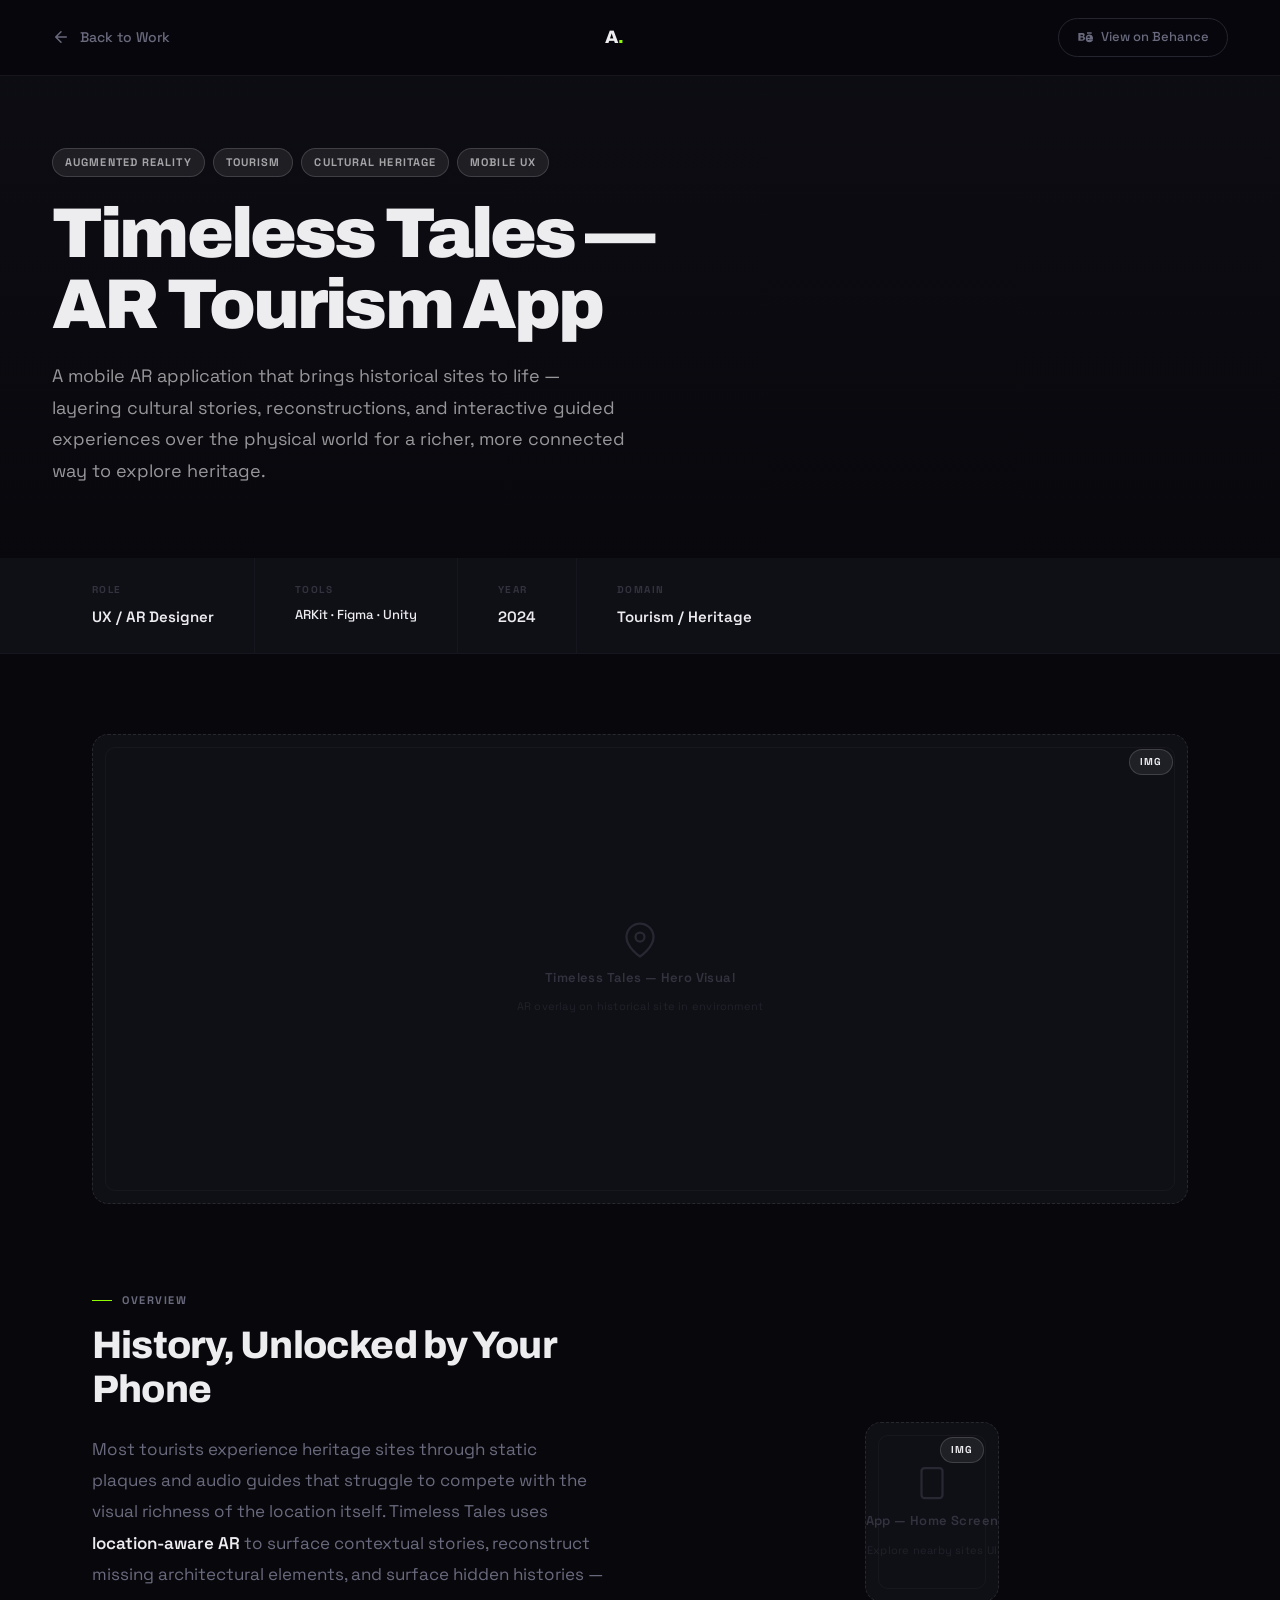
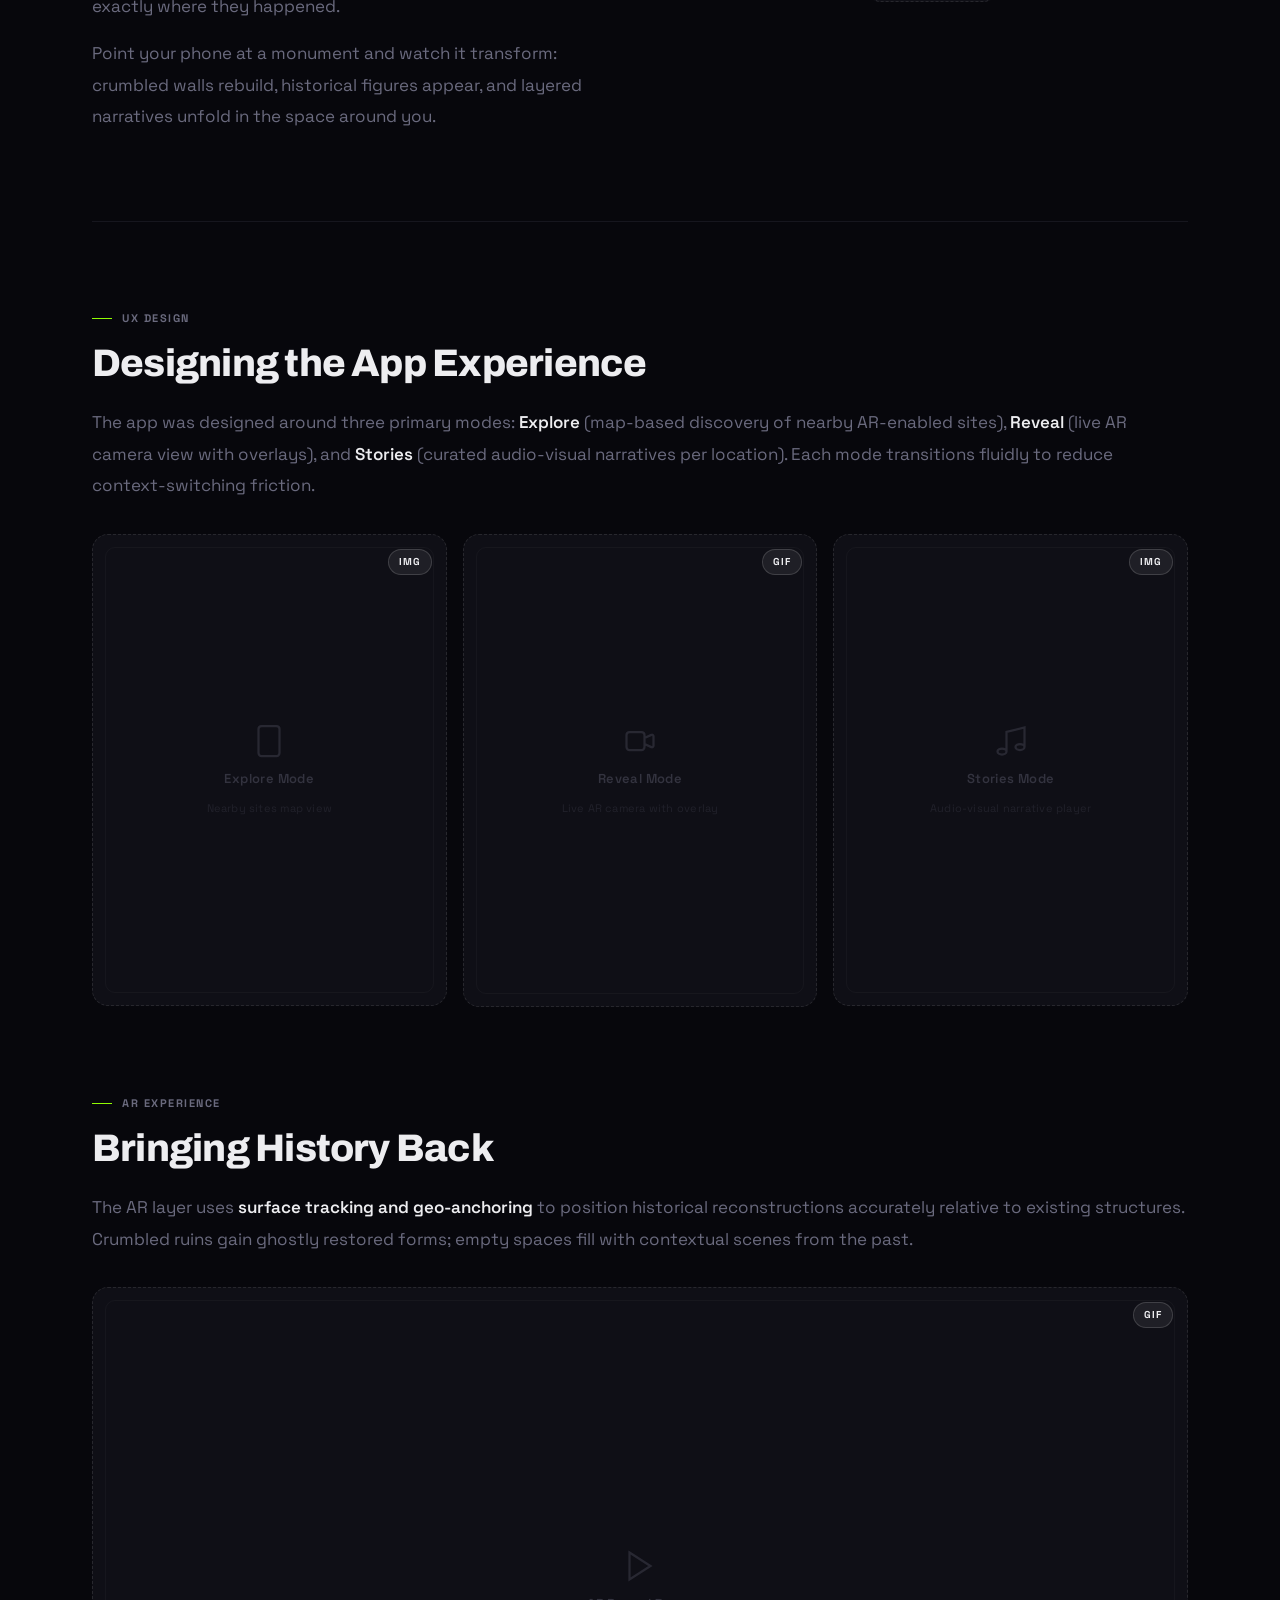
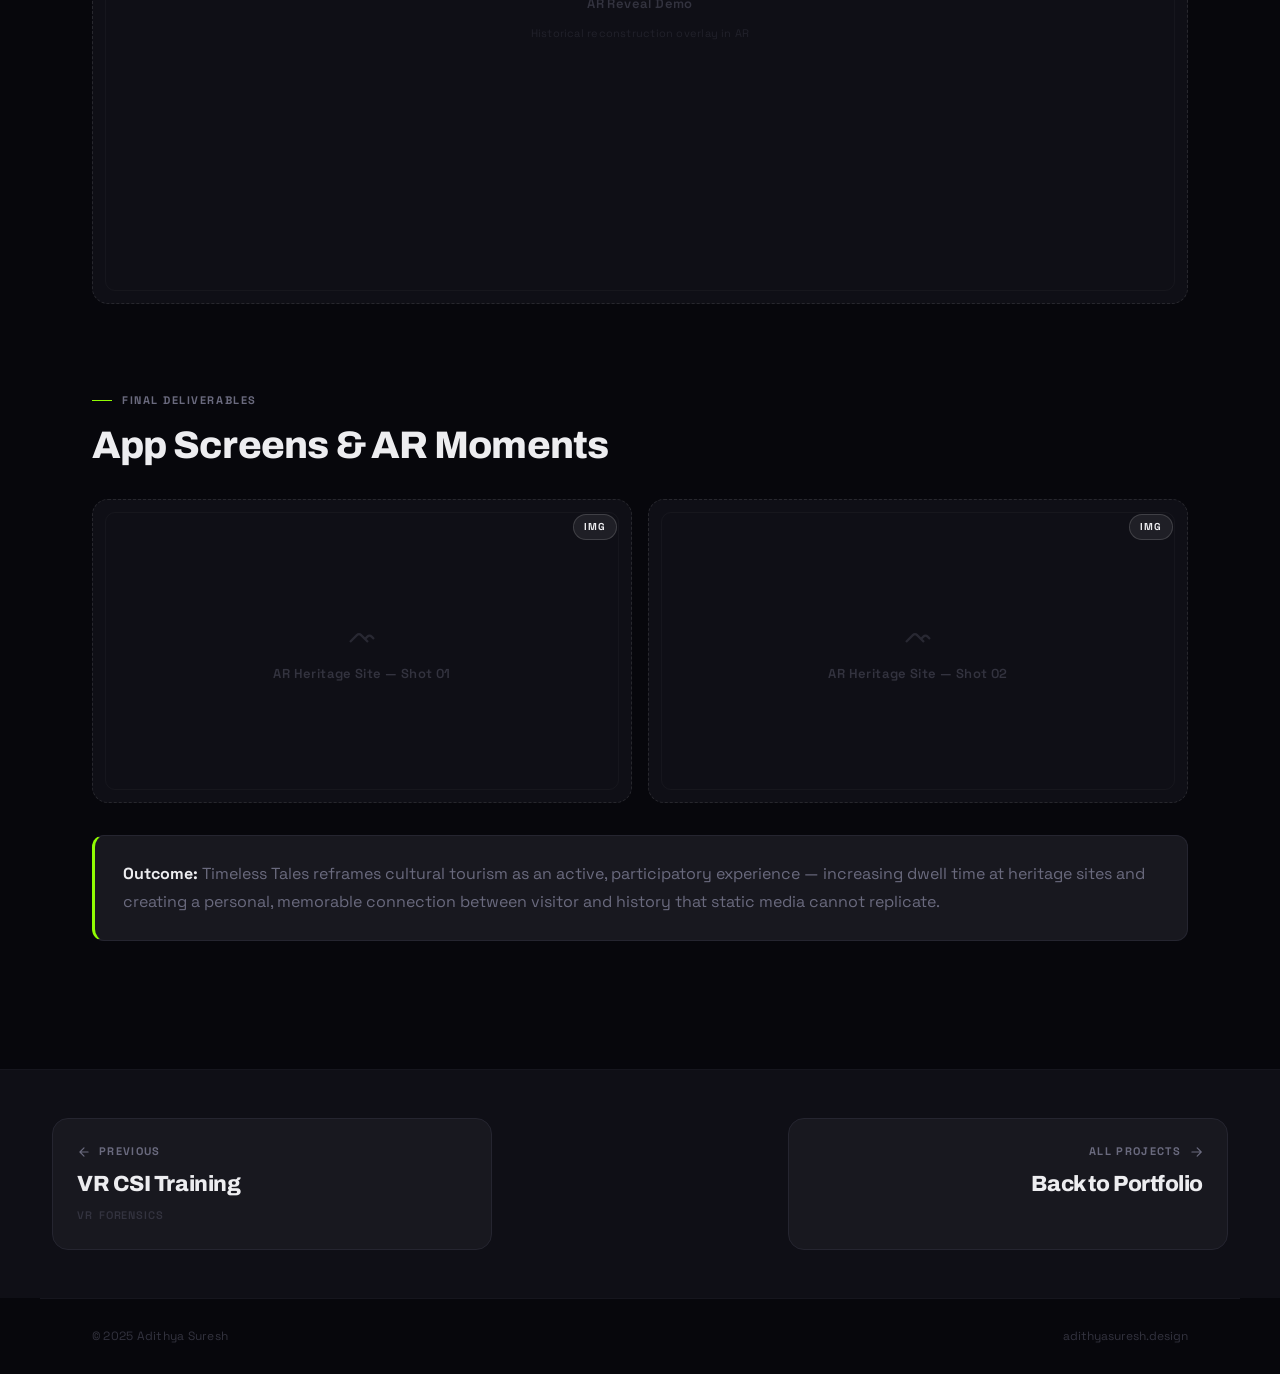
<file: project-ar-tourism.html>
<!DOCTYPE html>
<html lang="en">
<head>
  <meta charset="UTF-8"/>
  <meta name="viewport" content="width=device-width, initial-scale=1.0"/>
  <title>Timeless Tales — AR Tourism · Adithya Suresh</title>
  <link rel="stylesheet" href="./project-page.css"/>
</head>
<body>

  <nav class="proj-nav">
    <a href="./index.html" class="back-link">
      <svg viewBox="0 0 24 24" fill="none" stroke="currentColor" stroke-width="2" stroke-linecap="round" stroke-linejoin="round"><path d="M19 12H5M5 12L12 19M5 12L12 5"/></svg>
      Back to Work
    </a>
    <a href="./index.html" class="proj-nav-logo">A<em>.</em></a>
    <a href="https://www.behance.net/gallery/212652403/Timeless-Tales-AR-Tourism-App" target="_blank" rel="noopener" class="behance-btn">
      <svg viewBox="0 0 24 24" fill="currentColor"><path d="M22 7h-7V5h7v2zm1.726 10c-.442 1.297-2.029 3-5.101 3-3.074 0-5.564-1.729-5.564-5.675 0-3.91 2.325-5.92 5.466-5.92 3.082 0 4.964 1.782 5.375 4.426.078.506.109 1.188.095 2.14H15.97c.13 1.2.836 1.348 1.572 1.348.653 0 1.107-.418 1.184-.899H23.726zm-8.261-4h3.972c-.088-1.174-.366-1.95-1.92-1.95-1.5 0-1.961.718-2.052 1.95zM2 6h6.042c1.847 0 3.524.642 3.524 2.745 0 1.154-.618 1.92-1.544 2.352 1.176.357 2.132 1.217 2.132 2.872 0 2.465-1.98 3.531-4.133 3.531H2V6zm3.285 5.02h2.1c.764 0 1.524-.235 1.524-1.25 0-1.01-.817-1.145-1.523-1.145H5.285v2.395zm0 4.73h2.396c.876 0 1.796-.257 1.796-1.398s-.97-1.467-1.796-1.467H5.285V15.75z"/></svg>
      View on Behance
    </a>
  </nav>

  <section class="proj-hero">
    <div class="proj-hero-bg" style="background: #0F0F16;"></div>
    <div class="proj-hero-ov"></div>
    <div class="proj-hero-content">
      <div class="proj-chips">
        <span class="proj-chip">Augmented Reality</span>
        <span class="proj-chip">Tourism</span>
        <span class="proj-chip">Cultural Heritage</span>
        <span class="proj-chip">Mobile UX</span>
      </div>
      <h1 class="proj-title">Timeless Tales —<br>AR Tourism App</h1>
      <p class="proj-subtitle">A mobile AR application that brings historical sites to life — layering cultural stories, reconstructions, and interactive guided experiences over the physical world for a richer, more connected way to explore heritage.</p>
    </div>
  </section>

  <div class="proj-meta-bar">
    <div class="proj-meta-inner">
      <div class="meta-item"><div class="meta-label">Role</div><div class="meta-value">UX / AR Designer</div></div>
      <div class="meta-item"><div class="meta-label">Tools</div><div class="meta-value small">ARKit · Figma · Unity</div></div>
      <div class="meta-item"><div class="meta-label">Year</div><div class="meta-value">2024</div></div>
      <div class="meta-item"><div class="meta-label">Domain</div><div class="meta-value">Tourism / Heritage</div></div>
    </div>
  </div>

  <main class="proj-body">

    <!-- Hero Visual -->
    <div class="proj-section reveal">
      <div class="ph ar-wide">
        <svg class="ph-icon" viewBox="0 0 24 24" fill="none" stroke="currentColor" stroke-width="1.5"><path d="M21 10c0 7-9 13-9 13s-9-6-9-13a9 9 0 0118 0z"/><circle cx="12" cy="10" r="3"/></svg>
        <span class="ph-label">Timeless Tales — Hero Visual</span>
        <span class="ph-sub">AR overlay on historical site in environment</span>
        <span class="ph-badge ph-badge-img">IMG</span>
      </div>
    </div>

    <!-- Overview -->
    <div class="proj-section reveal">
      <div class="grid-text-img">
        <div>
          <div class="proj-section-eyebrow">Overview</div>
          <h2 class="proj-section-title">History, Unlocked by Your Phone</h2>
          <p class="proj-text">Most tourists experience heritage sites through static plaques and audio guides that struggle to compete with the visual richness of the location itself. Timeless Tales uses <strong>location-aware AR</strong> to surface contextual stories, reconstruct missing architectural elements, and surface hidden histories — exactly where they happened.</p>
          <p class="proj-text mt-16">Point your phone at a monument and watch it transform: crumbled walls rebuild, historical figures appear, and layered narratives unfold in the space around you.</p>
        </div>
        <div class="ph ar-3-4" style="max-width:280px; justify-self:center;">
          <svg class="ph-icon" viewBox="0 0 24 24" fill="none" stroke="currentColor" stroke-width="1.5"><rect x="5" y="2" width="14" height="20" rx="2"/><path d="M12 18h.01"/></svg>
          <span class="ph-label">App — Home Screen</span>
          <span class="ph-sub">Explore nearby sites UI</span>
          <span class="ph-badge ph-badge-img">IMG</span>
        </div>
      </div>
    </div>

    <hr class="proj-divider"/>

    <!-- UX Design -->
    <div class="proj-section reveal">
      <div class="proj-section-eyebrow">UX Design</div>
      <h2 class="proj-section-title">Designing the App Experience</h2>
      <p class="proj-text">The app was designed around three primary modes: <strong>Explore</strong> (map-based discovery of nearby AR-enabled sites), <strong>Reveal</strong> (live AR camera view with overlays), and <strong>Stories</strong> (curated audio-visual narratives per location). Each mode transitions fluidly to reduce context-switching friction.</p>
      <div class="grid-3 mt-32">
        <div class="ph ar-3-4">
          <svg class="ph-icon" viewBox="0 0 24 24" fill="none" stroke="currentColor" stroke-width="1.5"><rect x="5" y="2" width="14" height="20" rx="2"/><path d="M12 18h.01"/></svg>
          <span class="ph-label">Explore Mode</span>
          <span class="ph-sub">Nearby sites map view</span>
          <span class="ph-badge ph-badge-img">IMG</span>
        </div>
        <div class="ph ar-3-4">
          <svg class="ph-icon" viewBox="0 0 24 24" fill="none" stroke="currentColor" stroke-width="1.5"><path d="M15 10l4.553-2.069A1 1 0 0121 8.82v6.361a1 1 0 01-1.447.894L15 14M3 8a2 2 0 012-2h8a2 2 0 012 2v8a2 2 0 01-2 2H5a2 2 0 01-2-2V8z"/></svg>
          <span class="ph-label">Reveal Mode</span>
          <span class="ph-sub">Live AR camera with overlay</span>
          <span class="ph-badge ph-badge-gif">GIF</span>
        </div>
        <div class="ph ar-3-4">
          <svg class="ph-icon" viewBox="0 0 24 24" fill="none" stroke="currentColor" stroke-width="1.5"><path d="M9 19V6l12-3v13M9 19c0 1.105-1.343 2-3 2s-3-.895-3-2 1.343-2 3-2 3 .895 3 2zm12-3c0 1.105-1.343 2-3 2s-3-.895-3-2 1.343-2 3-2 3 .895 3 2z"/></svg>
          <span class="ph-label">Stories Mode</span>
          <span class="ph-sub">Audio-visual narrative player</span>
          <span class="ph-badge ph-badge-img">IMG</span>
        </div>
      </div>
    </div>

    <!-- AR Reveal Demo -->
    <div class="proj-section reveal">
      <div class="proj-section-eyebrow">AR Experience</div>
      <h2 class="proj-section-title">Bringing History Back</h2>
      <p class="proj-text">The AR layer uses <strong>surface tracking and geo-anchoring</strong> to position historical reconstructions accurately relative to existing structures. Crumbled ruins gain ghostly restored forms; empty spaces fill with contextual scenes from the past.</p>
      <div class="ph ar-16-9 mt-32">
        <svg class="ph-icon" viewBox="0 0 24 24" fill="none" stroke="currentColor" stroke-width="1.5"><polygon points="5 3 19 12 5 21 5 3"/></svg>
        <span class="ph-label">AR Reveal Demo</span>
        <span class="ph-sub">Historical reconstruction overlay in AR</span>
        <span class="ph-badge ph-badge-gif">GIF</span>
      </div>
    </div>

    <!-- Final Screens -->
    <div class="proj-section reveal">
      <div class="proj-section-eyebrow">Final Deliverables</div>
      <h2 class="proj-section-title">App Screens & AR Moments</h2>
      <div class="grid-2 mt-32">
        <div class="ph ar-16-9">
          <svg class="ph-icon" viewBox="0 0 24 24" fill="none" stroke="currentColor" stroke-width="1.5"><path d="M4 16l4.586-4.586a2 2 0 012.828 0L16 16m-2-2l1.586-1.586a2 2 0 012.828 0L20 14"/></svg>
          <span class="ph-label">AR Heritage Site — Shot 01</span>
          <span class="ph-badge ph-badge-img">IMG</span>
        </div>
        <div class="ph ar-16-9">
          <svg class="ph-icon" viewBox="0 0 24 24" fill="none" stroke="currentColor" stroke-width="1.5"><path d="M4 16l4.586-4.586a2 2 0 012.828 0L16 16m-2-2l1.586-1.586a2 2 0 012.828 0L20 14"/></svg>
          <span class="ph-label">AR Heritage Site — Shot 02</span>
          <span class="ph-badge ph-badge-img">IMG</span>
        </div>
      </div>

      <div class="proj-callout">
        <p><strong>Outcome:</strong> Timeless Tales reframes cultural tourism as an active, participatory experience — increasing dwell time at heritage sites and creating a personal, memorable connection between visitor and history that static media cannot replicate.</p>
      </div>
    </div>

  </main>

  <div class="proj-foot-nav">
    <div class="proj-foot-nav-inner">
      <a href="./project-vr-csi.html" class="proj-nav-link">
        <span class="proj-nav-dir">
          <svg viewBox="0 0 24 24" fill="none" stroke="currentColor" stroke-width="2" stroke-linecap="round" stroke-linejoin="round"><path d="M19 12H5M5 12L12 19M5 12L12 5"/></svg>
          Previous
        </span>
        <span class="proj-nav-link-name">VR CSI Training</span>
        <div class="proj-nav-link-chips"><span class="proj-nav-link-chip">VR</span><span class="proj-nav-link-chip">Forensics</span></div>
      </a>
      <a href="./index.html#work" class="proj-nav-link next">
        <span class="proj-nav-dir">All Projects
          <svg viewBox="0 0 24 24" fill="none" stroke="currentColor" stroke-width="2" stroke-linecap="round" stroke-linejoin="round"><path d="M5 12h14M14 5l7 7-7 7"/></svg>
        </span>
        <span class="proj-nav-link-name">Back to Portfolio</span>
      </a>
    </div>
  </div>

  <footer class="proj-footer">
    <p>© 2025 Adithya Suresh</p>
    <a href="./index.html">adithyasuresh.design</a>
  </footer>

  <script>
    const io = new IntersectionObserver(entries => {
      entries.forEach(e => { if (e.isIntersecting) e.target.classList.add('in'); });
    }, { threshold: 0.08, rootMargin: '0px 0px -48px 0px' });
    document.querySelectorAll('.reveal').forEach(el => io.observe(el));
  </script>
</body>
</html>
</file>
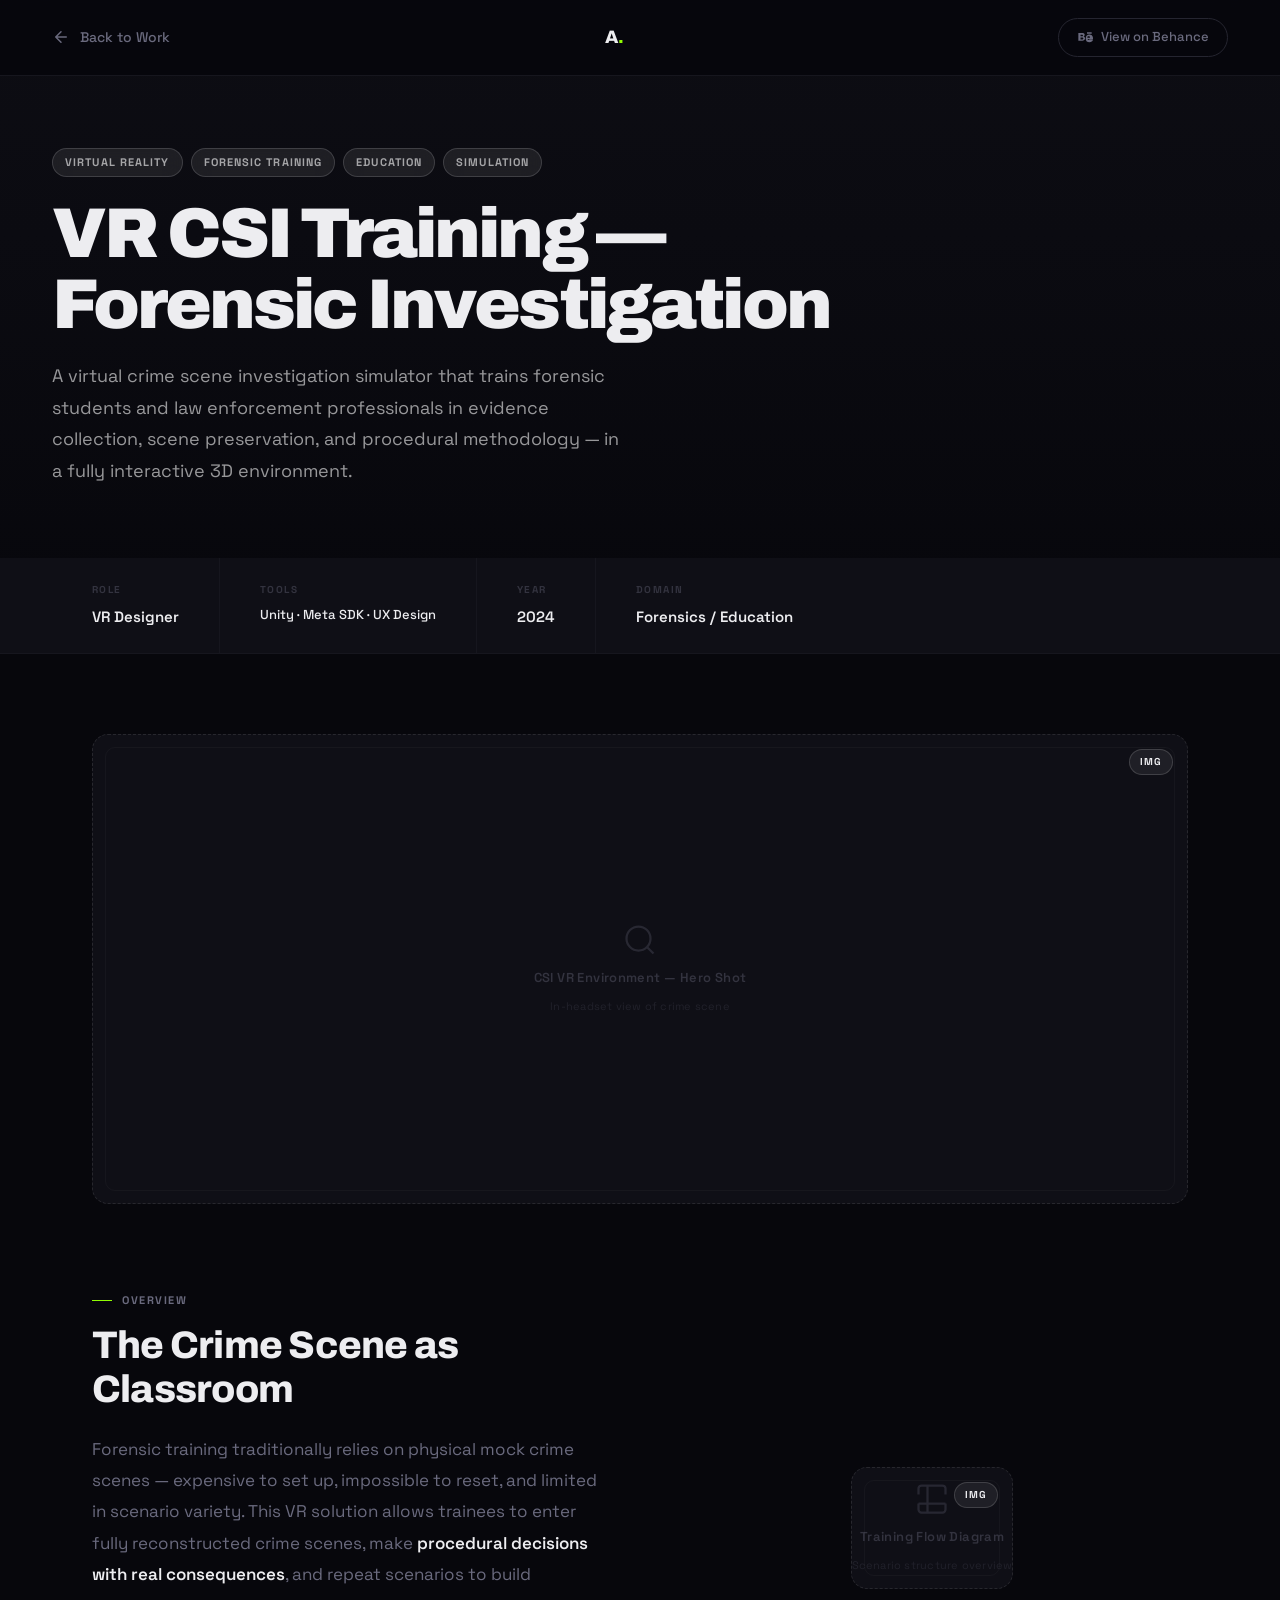
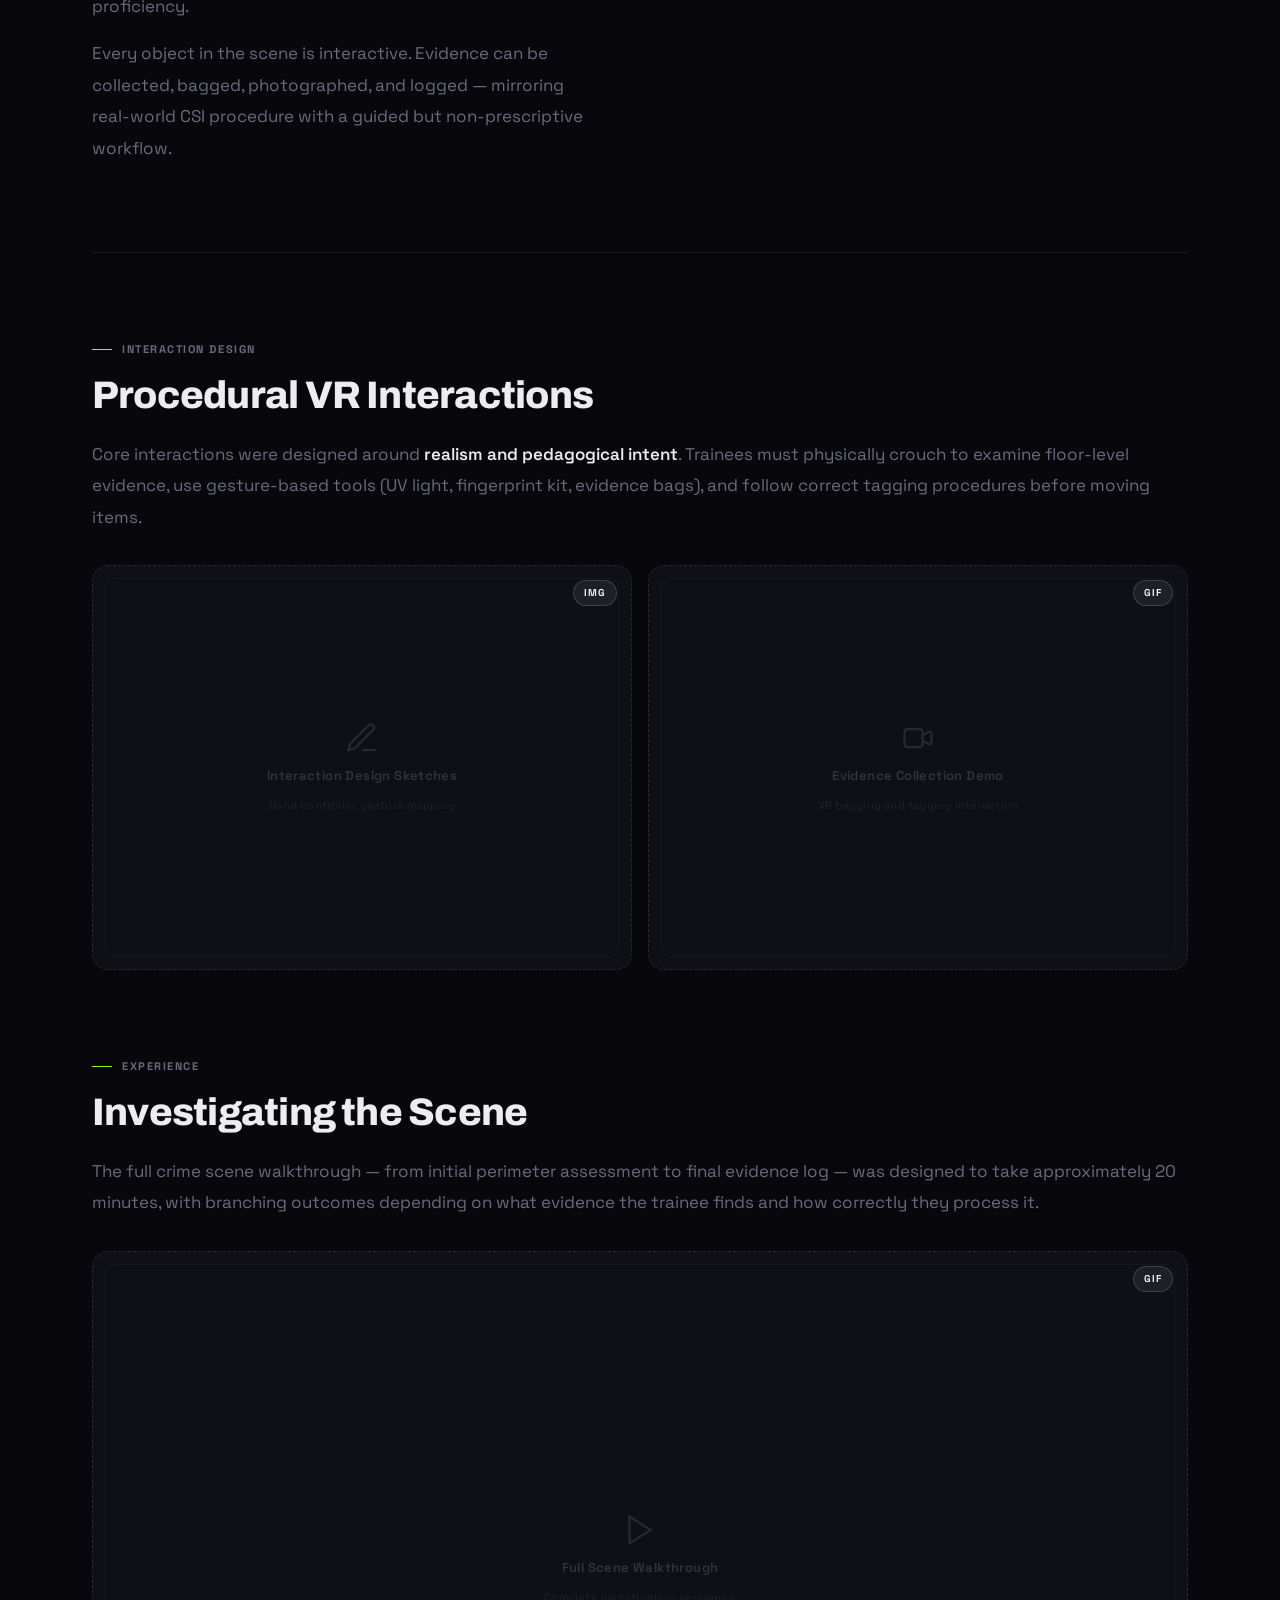
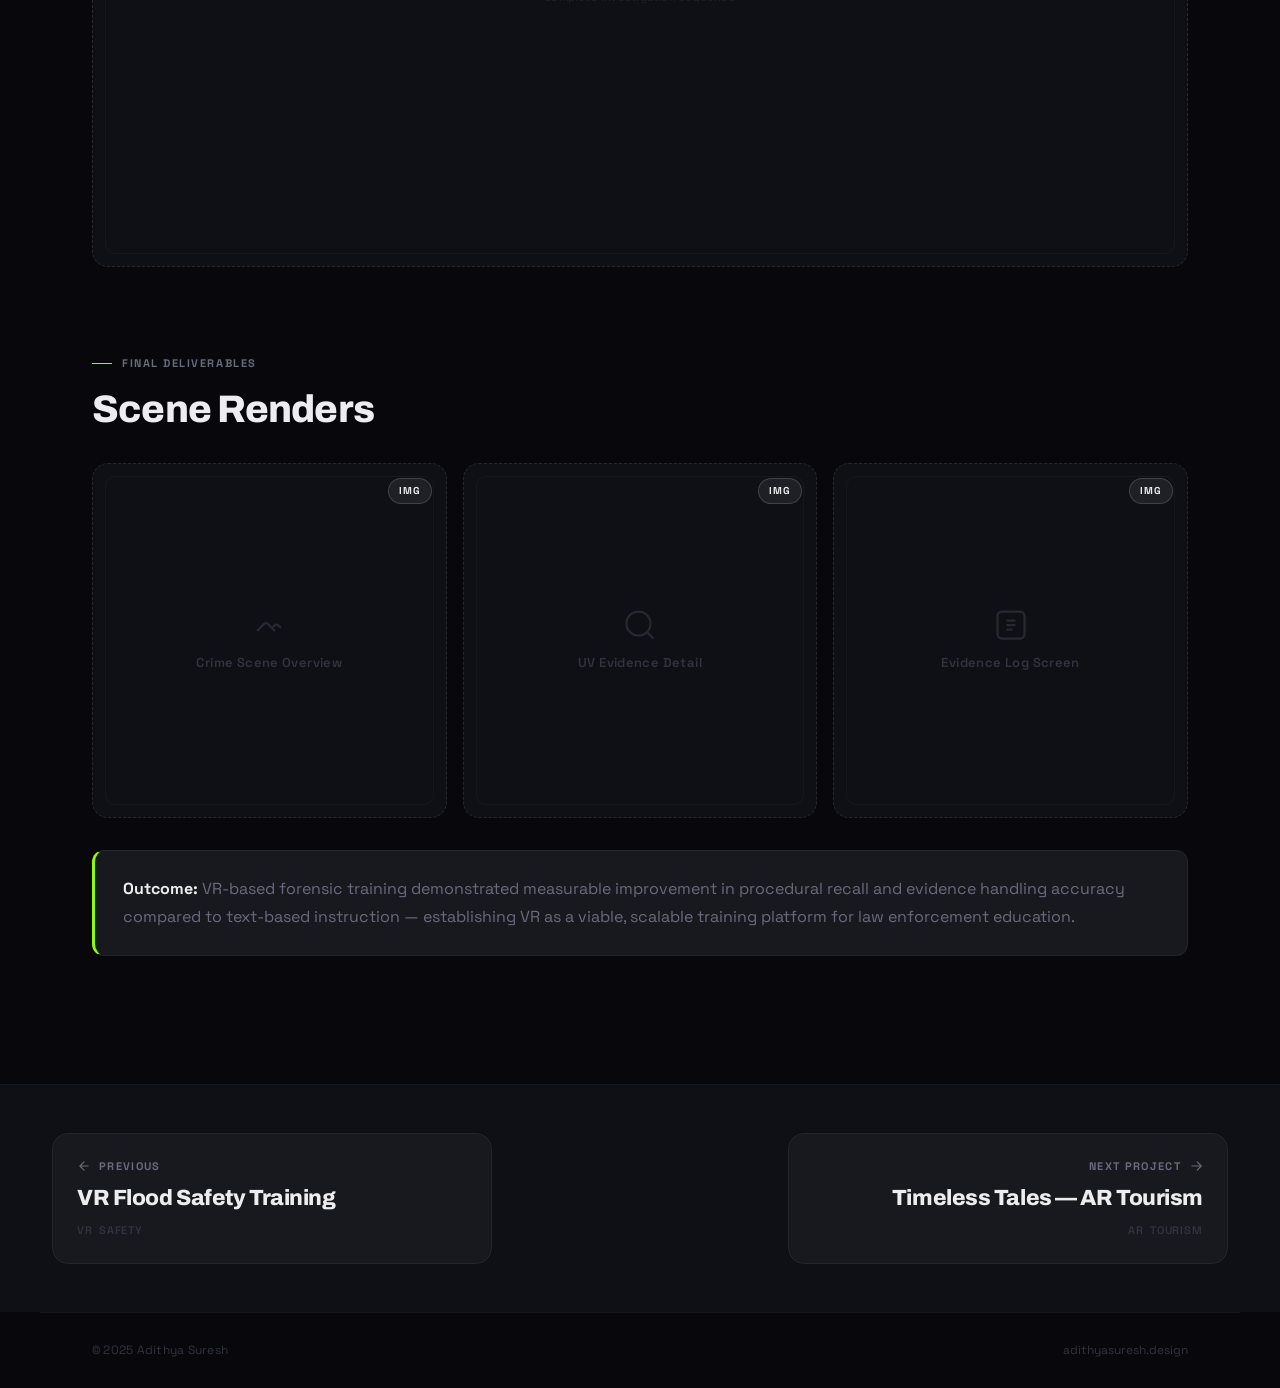
<file: project-vr-csi.html>
<!DOCTYPE html>
<html lang="en">
<head>
  <meta charset="UTF-8"/>
  <meta name="viewport" content="width=device-width, initial-scale=1.0"/>
  <title>VR CSI Training · Adithya Suresh</title>
  <link rel="stylesheet" href="./project-page.css"/>
</head>
<body>

  <nav class="proj-nav">
    <a href="./index.html" class="back-link">
      <svg viewBox="0 0 24 24" fill="none" stroke="currentColor" stroke-width="2" stroke-linecap="round" stroke-linejoin="round"><path d="M19 12H5M5 12L12 19M5 12L12 5"/></svg>
      Back to Work
    </a>
    <a href="./index.html" class="proj-nav-logo">A<em>.</em></a>
    <a href="https://www.behance.net/gallery/212667703/VR-CSI-Training" target="_blank" rel="noopener" class="behance-btn">
      <svg viewBox="0 0 24 24" fill="currentColor"><path d="M22 7h-7V5h7v2zm1.726 10c-.442 1.297-2.029 3-5.101 3-3.074 0-5.564-1.729-5.564-5.675 0-3.91 2.325-5.92 5.466-5.92 3.082 0 4.964 1.782 5.375 4.426.078.506.109 1.188.095 2.14H15.97c.13 1.2.836 1.348 1.572 1.348.653 0 1.107-.418 1.184-.899H23.726zm-8.261-4h3.972c-.088-1.174-.366-1.95-1.92-1.95-1.5 0-1.961.718-2.052 1.95zM2 6h6.042c1.847 0 3.524.642 3.524 2.745 0 1.154-.618 1.92-1.544 2.352 1.176.357 2.132 1.217 2.132 2.872 0 2.465-1.98 3.531-4.133 3.531H2V6zm3.285 5.02h2.1c.764 0 1.524-.235 1.524-1.25 0-1.01-.817-1.145-1.523-1.145H5.285v2.395zm0 4.73h2.396c.876 0 1.796-.257 1.796-1.398s-.97-1.467-1.796-1.467H5.285V15.75z"/></svg>
      View on Behance
    </a>
  </nav>

  <section class="proj-hero">
    <div class="proj-hero-bg" style="background: #0F0F16;"></div>
    <div class="proj-hero-ov"></div>
    <div class="proj-hero-content">
      <div class="proj-chips">
        <span class="proj-chip">Virtual Reality</span>
        <span class="proj-chip">Forensic Training</span>
        <span class="proj-chip">Education</span>
        <span class="proj-chip">Simulation</span>
      </div>
      <h1 class="proj-title">VR CSI Training —<br>Forensic Investigation</h1>
      <p class="proj-subtitle">A virtual crime scene investigation simulator that trains forensic students and law enforcement professionals in evidence collection, scene preservation, and procedural methodology — in a fully interactive 3D environment.</p>
    </div>
  </section>

  <div class="proj-meta-bar">
    <div class="proj-meta-inner">
      <div class="meta-item"><div class="meta-label">Role</div><div class="meta-value">VR Designer</div></div>
      <div class="meta-item"><div class="meta-label">Tools</div><div class="meta-value small">Unity · Meta SDK · UX Design</div></div>
      <div class="meta-item"><div class="meta-label">Year</div><div class="meta-value">2024</div></div>
      <div class="meta-item"><div class="meta-label">Domain</div><div class="meta-value">Forensics / Education</div></div>
    </div>
  </div>

  <main class="proj-body">

    <!-- Hero Visual -->
    <div class="proj-section reveal">
      <div class="ph ar-wide">
        <svg class="ph-icon" viewBox="0 0 24 24" fill="none" stroke="currentColor" stroke-width="1.5"><circle cx="11" cy="11" r="8"/><path d="M21 21l-4.35-4.35"/></svg>
        <span class="ph-label">CSI VR Environment — Hero Shot</span>
        <span class="ph-sub">In-headset view of crime scene</span>
        <span class="ph-badge ph-badge-img">IMG</span>
      </div>
    </div>

    <!-- Overview -->
    <div class="proj-section reveal">
      <div class="grid-text-img">
        <div>
          <div class="proj-section-eyebrow">Overview</div>
          <h2 class="proj-section-title">The Crime Scene as Classroom</h2>
          <p class="proj-text">Forensic training traditionally relies on physical mock crime scenes — expensive to set up, impossible to reset, and limited in scenario variety. This VR solution allows trainees to enter fully reconstructed crime scenes, make <strong>procedural decisions with real consequences</strong>, and repeat scenarios to build proficiency.</p>
          <p class="proj-text mt-16">Every object in the scene is interactive. Evidence can be collected, bagged, photographed, and logged — mirroring real-world CSI procedure with a guided but non-prescriptive workflow.</p>
        </div>
        <div class="ph ar-4-3" style="max-width:340px; justify-self:center;">
          <svg class="ph-icon" viewBox="0 0 24 24" fill="none" stroke="currentColor" stroke-width="1.5"><path d="M9 3H5a2 2 0 00-2 2v4m6-6h10a2 2 0 012 2v4M9 3v18m0 0h10a2 2 0 002-2v-4M9 21H5a2 2 0 01-2-2v-4m0 0h18"/></svg>
          <span class="ph-label">Training Flow Diagram</span>
          <span class="ph-sub">Scenario structure overview</span>
          <span class="ph-badge ph-badge-img">IMG</span>
        </div>
      </div>
    </div>

    <hr class="proj-divider"/>

    <!-- Interaction Design -->
    <div class="proj-section reveal">
      <div class="proj-section-eyebrow">Interaction Design</div>
      <h2 class="proj-section-title">Procedural VR Interactions</h2>
      <p class="proj-text">Core interactions were designed around <strong>realism and pedagogical intent</strong>. Trainees must physically crouch to examine floor-level evidence, use gesture-based tools (UV light, fingerprint kit, evidence bags), and follow correct tagging procedures before moving items.</p>
      <div class="grid-2 mt-32">
        <div class="ph ar-4-3">
          <svg class="ph-icon" viewBox="0 0 24 24" fill="none" stroke="currentColor" stroke-width="1.5"><path d="M12 20h9M16.5 3.5a2.121 2.121 0 013 3L7 19l-4 1 1-4L16.5 3.5z"/></svg>
          <span class="ph-label">Interaction Design Sketches</span>
          <span class="ph-sub">Hand controller gesture mapping</span>
          <span class="ph-badge ph-badge-img">IMG</span>
        </div>
        <div class="ph ar-4-3">
          <svg class="ph-icon" viewBox="0 0 24 24" fill="none" stroke="currentColor" stroke-width="1.5"><path d="M15 10l4.553-2.069A1 1 0 0121 8.82v6.361a1 1 0 01-1.447.894L15 14M3 8a2 2 0 012-2h8a2 2 0 012 2v8a2 2 0 01-2 2H5a2 2 0 01-2-2V8z"/></svg>
          <span class="ph-label">Evidence Collection Demo</span>
          <span class="ph-sub">VR bagging and tagging interaction</span>
          <span class="ph-badge ph-badge-gif">GIF</span>
        </div>
      </div>
    </div>

    <!-- Scene Walkthrough -->
    <div class="proj-section reveal">
      <div class="proj-section-eyebrow">Experience</div>
      <h2 class="proj-section-title">Investigating the Scene</h2>
      <p class="proj-text">The full crime scene walkthrough — from initial perimeter assessment to final evidence log — was designed to take approximately 20 minutes, with branching outcomes depending on what evidence the trainee finds and how correctly they process it.</p>
      <div class="ph ar-16-9 mt-32">
        <svg class="ph-icon" viewBox="0 0 24 24" fill="none" stroke="currentColor" stroke-width="1.5"><polygon points="5 3 19 12 5 21 5 3"/></svg>
        <span class="ph-label">Full Scene Walkthrough</span>
        <span class="ph-sub">Complete investigation sequence</span>
        <span class="ph-badge ph-badge-gif">GIF</span>
      </div>
    </div>

    <!-- Final Screenshots -->
    <div class="proj-section reveal">
      <div class="proj-section-eyebrow">Final Deliverables</div>
      <h2 class="proj-section-title">Scene Renders</h2>
      <div class="grid-3 mt-32">
        <div class="ph ar-1-1">
          <svg class="ph-icon" viewBox="0 0 24 24" fill="none" stroke="currentColor" stroke-width="1.5"><path d="M4 16l4.586-4.586a2 2 0 012.828 0L16 16m-2-2l1.586-1.586a2 2 0 012.828 0L20 14"/></svg>
          <span class="ph-label">Crime Scene Overview</span>
          <span class="ph-badge ph-badge-img">IMG</span>
        </div>
        <div class="ph ar-1-1">
          <svg class="ph-icon" viewBox="0 0 24 24" fill="none" stroke="currentColor" stroke-width="1.5"><circle cx="11" cy="11" r="8"/><path d="M21 21l-4.35-4.35"/></svg>
          <span class="ph-label">UV Evidence Detail</span>
          <span class="ph-badge ph-badge-img">IMG</span>
        </div>
        <div class="ph ar-1-1">
          <svg class="ph-icon" viewBox="0 0 24 24" fill="none" stroke="currentColor" stroke-width="1.5"><rect x="3" y="3" width="18" height="18" rx="3"/><path d="M9 9h6M9 12h6M9 15h4"/></svg>
          <span class="ph-label">Evidence Log Screen</span>
          <span class="ph-badge ph-badge-img">IMG</span>
        </div>
      </div>

      <div class="proj-callout">
        <p><strong>Outcome:</strong> VR-based forensic training demonstrated measurable improvement in procedural recall and evidence handling accuracy compared to text-based instruction — establishing VR as a viable, scalable training platform for law enforcement education.</p>
      </div>
    </div>

  </main>

  <div class="proj-foot-nav">
    <div class="proj-foot-nav-inner">
      <a href="./project-vr-flood.html" class="proj-nav-link">
        <span class="proj-nav-dir">
          <svg viewBox="0 0 24 24" fill="none" stroke="currentColor" stroke-width="2" stroke-linecap="round" stroke-linejoin="round"><path d="M19 12H5M5 12L12 19M5 12L12 5"/></svg>
          Previous
        </span>
        <span class="proj-nav-link-name">VR Flood Safety Training</span>
        <div class="proj-nav-link-chips"><span class="proj-nav-link-chip">VR</span><span class="proj-nav-link-chip">Safety</span></div>
      </a>
      <a href="./project-ar-tourism.html" class="proj-nav-link next">
        <span class="proj-nav-dir">Next Project
          <svg viewBox="0 0 24 24" fill="none" stroke="currentColor" stroke-width="2" stroke-linecap="round" stroke-linejoin="round"><path d="M5 12h14M14 5l7 7-7 7"/></svg>
        </span>
        <span class="proj-nav-link-name">Timeless Tales — AR Tourism</span>
        <div class="proj-nav-link-chips"><span class="proj-nav-link-chip">AR</span><span class="proj-nav-link-chip">Tourism</span></div>
      </a>
    </div>
  </div>

  <footer class="proj-footer">
    <p>© 2025 Adithya Suresh</p>
    <a href="./index.html">adithyasuresh.design</a>
  </footer>

  <script>
    const io = new IntersectionObserver(entries => {
      entries.forEach(e => { if (e.isIntersecting) e.target.classList.add('in'); });
    }, { threshold: 0.08, rootMargin: '0px 0px -48px 0px' });
    document.querySelectorAll('.reveal').forEach(el => io.observe(el));
  </script>
</body>
</html>
</file>
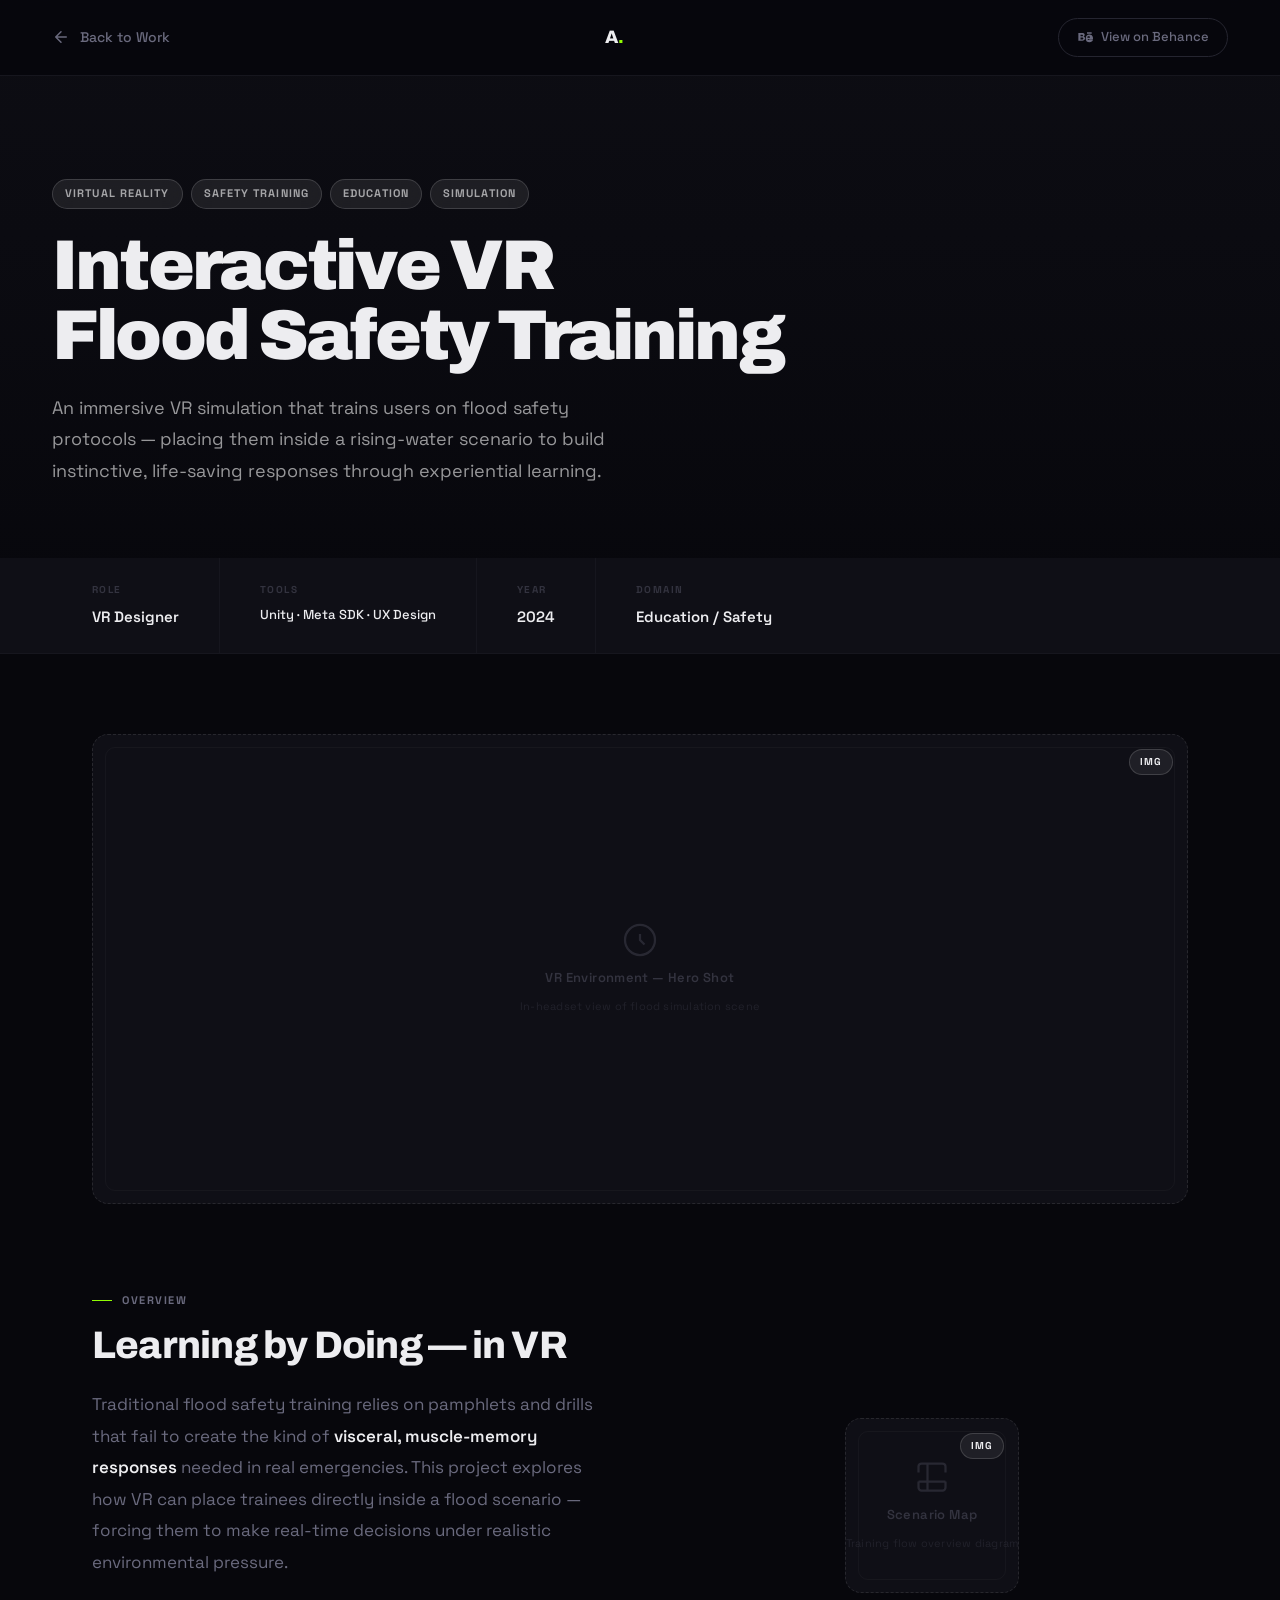
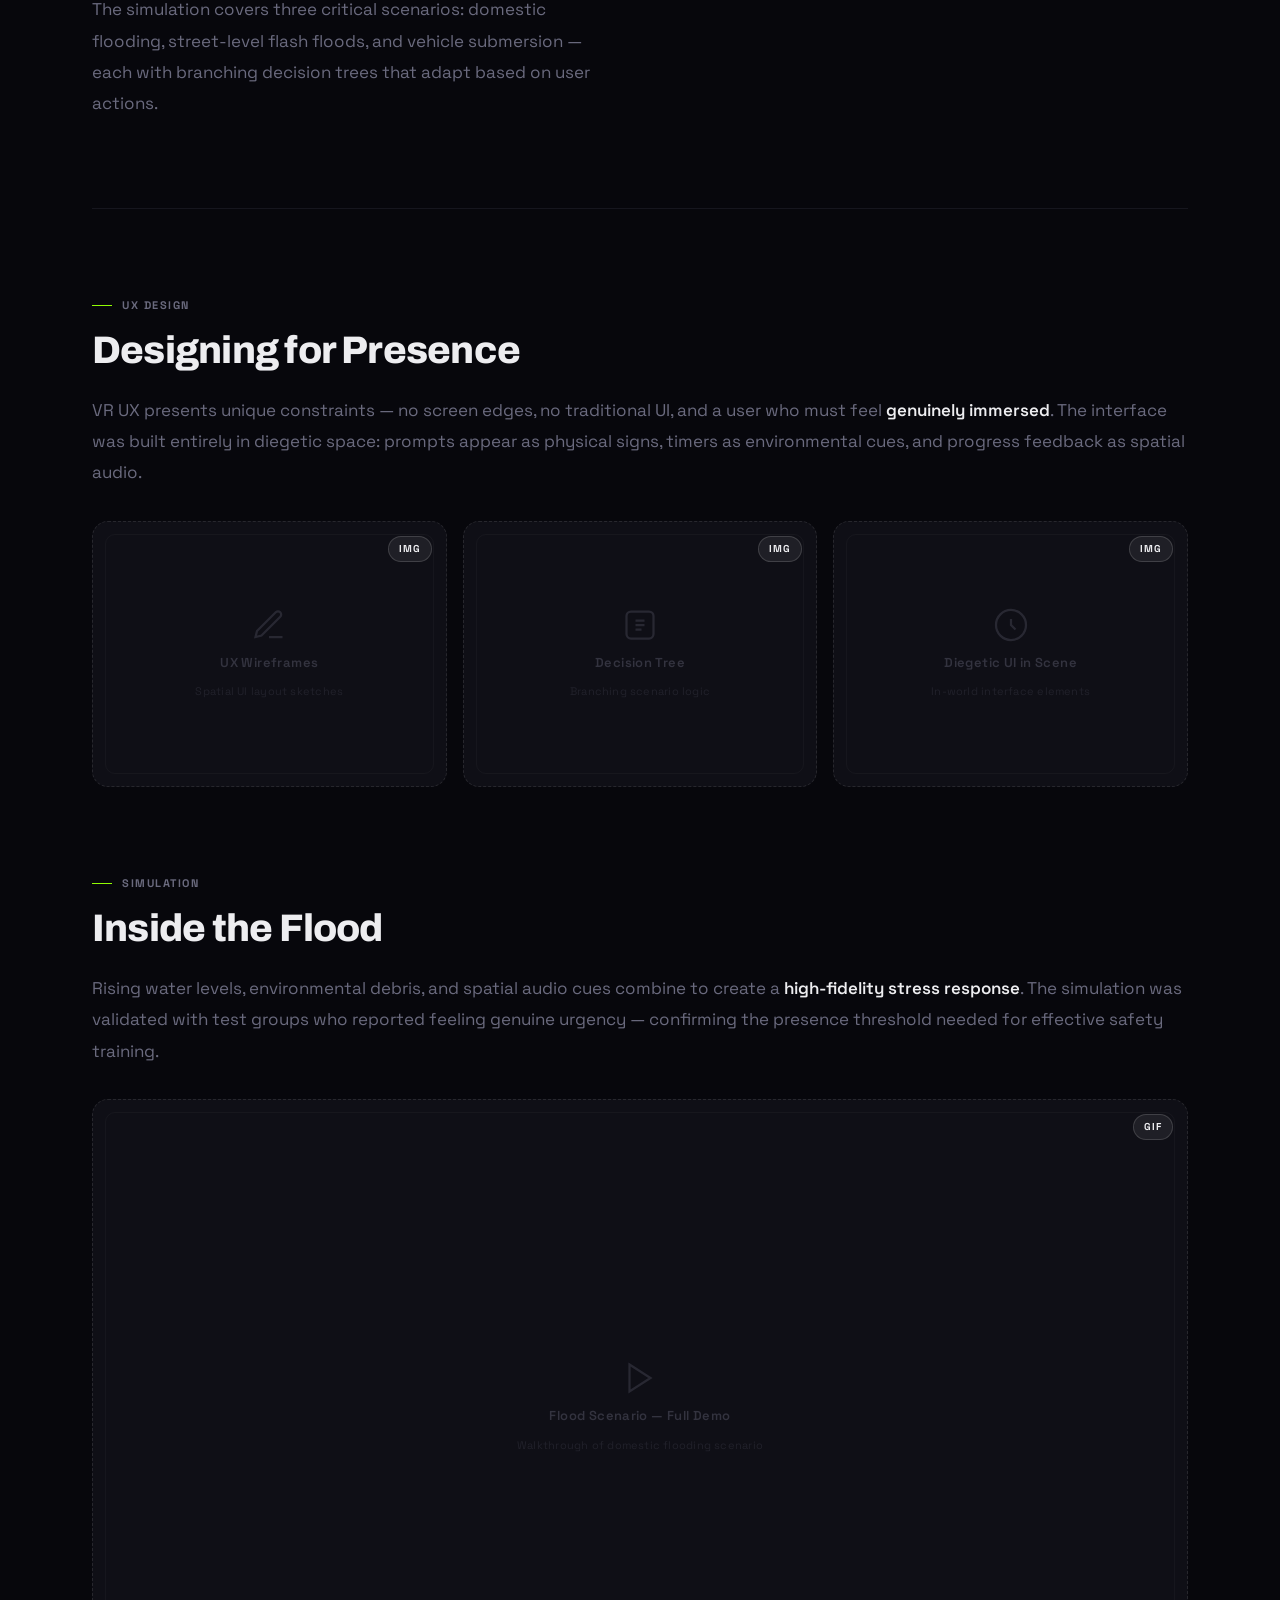
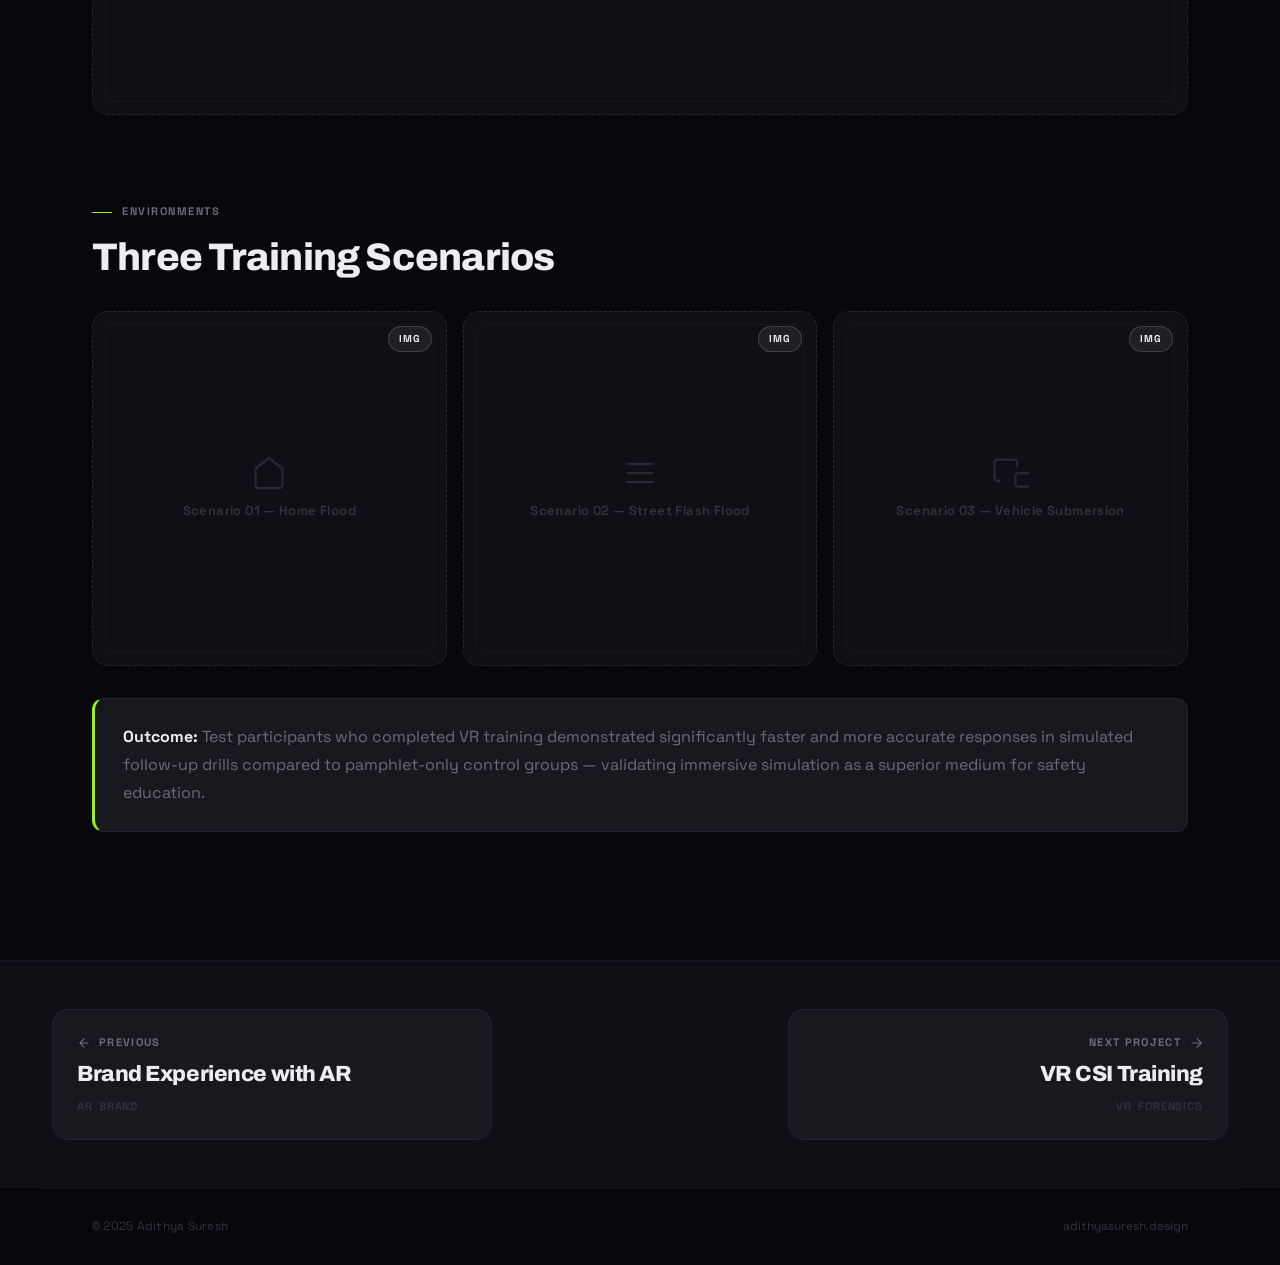
<file: project-vr-flood.html>
<!DOCTYPE html>
<html lang="en">
<head>
  <meta charset="UTF-8"/>
  <meta name="viewport" content="width=device-width, initial-scale=1.0"/>
  <title>VR Flood Safety Training · Adithya Suresh</title>
  <link rel="stylesheet" href="./project-page.css"/>
</head>
<body>

  <nav class="proj-nav">
    <a href="./index.html" class="back-link">
      <svg viewBox="0 0 24 24" fill="none" stroke="currentColor" stroke-width="2" stroke-linecap="round" stroke-linejoin="round"><path d="M19 12H5M5 12L12 19M5 12L12 5"/></svg>
      Back to Work
    </a>
    <a href="./index.html" class="proj-nav-logo">A<em>.</em></a>
    <a href="https://www.behance.net/gallery/213587373/Interactive-VR-Flood-Safety-Training" target="_blank" rel="noopener" class="behance-btn">
      <svg viewBox="0 0 24 24" fill="currentColor"><path d="M22 7h-7V5h7v2zm1.726 10c-.442 1.297-2.029 3-5.101 3-3.074 0-5.564-1.729-5.564-5.675 0-3.91 2.325-5.92 5.466-5.92 3.082 0 4.964 1.782 5.375 4.426.078.506.109 1.188.095 2.14H15.97c.13 1.2.836 1.348 1.572 1.348.653 0 1.107-.418 1.184-.899H23.726zm-8.261-4h3.972c-.088-1.174-.366-1.95-1.92-1.95-1.5 0-1.961.718-2.052 1.95zM2 6h6.042c1.847 0 3.524.642 3.524 2.745 0 1.154-.618 1.92-1.544 2.352 1.176.357 2.132 1.217 2.132 2.872 0 2.465-1.98 3.531-4.133 3.531H2V6zm3.285 5.02h2.1c.764 0 1.524-.235 1.524-1.25 0-1.01-.817-1.145-1.523-1.145H5.285v2.395zm0 4.73h2.396c.876 0 1.796-.257 1.796-1.398s-.97-1.467-1.796-1.467H5.285V15.75z"/></svg>
      View on Behance
    </a>
  </nav>

  <section class="proj-hero">
    <div class="proj-hero-bg" style="background: #0F0F16;"></div>
    <div class="proj-hero-ov"></div>
    <div class="proj-hero-content">
      <div class="proj-chips">
        <span class="proj-chip">Virtual Reality</span>
        <span class="proj-chip">Safety Training</span>
        <span class="proj-chip">Education</span>
        <span class="proj-chip">Simulation</span>
      </div>
      <h1 class="proj-title">Interactive VR<br>Flood Safety Training</h1>
      <p class="proj-subtitle">An immersive VR simulation that trains users on flood safety protocols — placing them inside a rising-water scenario to build instinctive, life-saving responses through experiential learning.</p>
    </div>
  </section>

  <div class="proj-meta-bar">
    <div class="proj-meta-inner">
      <div class="meta-item"><div class="meta-label">Role</div><div class="meta-value">VR Designer</div></div>
      <div class="meta-item"><div class="meta-label">Tools</div><div class="meta-value small">Unity · Meta SDK · UX Design</div></div>
      <div class="meta-item"><div class="meta-label">Year</div><div class="meta-value">2024</div></div>
      <div class="meta-item"><div class="meta-label">Domain</div><div class="meta-value">Education / Safety</div></div>
    </div>
  </div>

  <main class="proj-body">

    <!-- Hero Visual -->
    <div class="proj-section reveal">
      <div class="ph ar-wide">
        <svg class="ph-icon" viewBox="0 0 24 24" fill="none" stroke="currentColor" stroke-width="1.5"><path d="M2 12C2 6.477 6.477 2 12 2s10 4.477 10 10-4.477 10-10 10S2 17.523 2 12z"/><path d="M12 8v4l3 3"/></svg>
        <span class="ph-label">VR Environment — Hero Shot</span>
        <span class="ph-sub">In-headset view of flood simulation scene</span>
        <span class="ph-badge ph-badge-img">IMG</span>
      </div>
    </div>

    <!-- Overview -->
    <div class="proj-section reveal">
      <div class="grid-text-img">
        <div>
          <div class="proj-section-eyebrow">Overview</div>
          <h2 class="proj-section-title">Learning by Doing — in VR</h2>
          <p class="proj-text">Traditional flood safety training relies on pamphlets and drills that fail to create the kind of <strong>visceral, muscle-memory responses</strong> needed in real emergencies. This project explores how VR can place trainees directly inside a flood scenario — forcing them to make real-time decisions under realistic environmental pressure.</p>
          <p class="proj-text mt-16">The simulation covers three critical scenarios: domestic flooding, street-level flash floods, and vehicle submersion — each with branching decision trees that adapt based on user actions.</p>
        </div>
        <div class="ph ar-1-1" style="max-width:320px; justify-self:center;">
          <svg class="ph-icon" viewBox="0 0 24 24" fill="none" stroke="currentColor" stroke-width="1.5"><path d="M9 3H5a2 2 0 00-2 2v4m6-6h10a2 2 0 012 2v4M9 3v18m0 0h10a2 2 0 002-2v-4M9 21H5a2 2 0 01-2-2v-4m0 0h18"/></svg>
          <span class="ph-label">Scenario Map</span>
          <span class="ph-sub">Training flow overview diagram</span>
          <span class="ph-badge ph-badge-img">IMG</span>
        </div>
      </div>
    </div>

    <hr class="proj-divider"/>

    <!-- UX Design -->
    <div class="proj-section reveal">
      <div class="proj-section-eyebrow">UX Design</div>
      <h2 class="proj-section-title">Designing for Presence</h2>
      <p class="proj-text">VR UX presents unique constraints — no screen edges, no traditional UI, and a user who must feel <strong>genuinely immersed</strong>. The interface was built entirely in diegetic space: prompts appear as physical signs, timers as environmental cues, and progress feedback as spatial audio.</p>
      <div class="grid-3 mt-32">
        <div class="ph ar-4-3">
          <svg class="ph-icon" viewBox="0 0 24 24" fill="none" stroke="currentColor" stroke-width="1.5"><path d="M12 20h9M16.5 3.5a2.121 2.121 0 013 3L7 19l-4 1 1-4L16.5 3.5z"/></svg>
          <span class="ph-label">UX Wireframes</span>
          <span class="ph-sub">Spatial UI layout sketches</span>
          <span class="ph-badge ph-badge-img">IMG</span>
        </div>
        <div class="ph ar-4-3">
          <svg class="ph-icon" viewBox="0 0 24 24" fill="none" stroke="currentColor" stroke-width="1.5"><rect x="3" y="3" width="18" height="18" rx="3"/><path d="M9 9h6M9 12h6M9 15h4"/></svg>
          <span class="ph-label">Decision Tree</span>
          <span class="ph-sub">Branching scenario logic</span>
          <span class="ph-badge ph-badge-img">IMG</span>
        </div>
        <div class="ph ar-4-3">
          <svg class="ph-icon" viewBox="0 0 24 24" fill="none" stroke="currentColor" stroke-width="1.5"><circle cx="12" cy="12" r="10"/><path d="M12 8v4l3 3"/></svg>
          <span class="ph-label">Diegetic UI in Scene</span>
          <span class="ph-sub">In-world interface elements</span>
          <span class="ph-badge ph-badge-img">IMG</span>
        </div>
      </div>
    </div>

    <!-- Simulation Demo -->
    <div class="proj-section reveal">
      <div class="proj-section-eyebrow">Simulation</div>
      <h2 class="proj-section-title">Inside the Flood</h2>
      <p class="proj-text">Rising water levels, environmental debris, and spatial audio cues combine to create a <strong>high-fidelity stress response</strong>. The simulation was validated with test groups who reported feeling genuine urgency — confirming the presence threshold needed for effective safety training.</p>
      <div class="ph ar-16-9 mt-32">
        <svg class="ph-icon" viewBox="0 0 24 24" fill="none" stroke="currentColor" stroke-width="1.5"><polygon points="5 3 19 12 5 21 5 3"/></svg>
        <span class="ph-label">Flood Scenario — Full Demo</span>
        <span class="ph-sub">Walkthrough of domestic flooding scenario</span>
        <span class="ph-badge ph-badge-gif">GIF</span>
      </div>
    </div>

    <!-- Environment shots -->
    <div class="proj-section reveal">
      <div class="proj-section-eyebrow">Environments</div>
      <h2 class="proj-section-title">Three Training Scenarios</h2>
      <div class="grid-3 mt-32">
        <div class="ph ar-1-1">
          <svg class="ph-icon" viewBox="0 0 24 24" fill="none" stroke="currentColor" stroke-width="1.5"><path d="M3 9l9-7 9 7v11a2 2 0 01-2 2H5a2 2 0 01-2-2z"/></svg>
          <span class="ph-label">Scenario 01 — Home Flood</span>
          <span class="ph-badge ph-badge-img">IMG</span>
        </div>
        <div class="ph ar-1-1">
          <svg class="ph-icon" viewBox="0 0 24 24" fill="none" stroke="currentColor" stroke-width="1.5"><path d="M3 12h18M3 6h18M3 18h18"/></svg>
          <span class="ph-label">Scenario 02 — Street Flash Flood</span>
          <span class="ph-badge ph-badge-img">IMG</span>
        </div>
        <div class="ph ar-1-1">
          <svg class="ph-icon" viewBox="0 0 24 24" fill="none" stroke="currentColor" stroke-width="1.5"><path d="M5 17H3a2 2 0 01-2-2V5a2 2 0 012-2h11a2 2 0 012 2v3m-1 11a2 2 0 002 2h6a2 2 0 002-2v-5a2 2 0 00-2-2h-6a2 2 0 00-2 2v5z"/></svg>
          <span class="ph-label">Scenario 03 — Vehicle Submersion</span>
          <span class="ph-badge ph-badge-img">IMG</span>
        </div>
      </div>

      <div class="proj-callout">
        <p><strong>Outcome:</strong> Test participants who completed VR training demonstrated significantly faster and more accurate responses in simulated follow-up drills compared to pamphlet-only control groups — validating immersive simulation as a superior medium for safety education.</p>
      </div>
    </div>

  </main>

  <div class="proj-foot-nav">
    <div class="proj-foot-nav-inner">
      <a href="./project-ar-brand.html" class="proj-nav-link">
        <span class="proj-nav-dir">
          <svg viewBox="0 0 24 24" fill="none" stroke="currentColor" stroke-width="2" stroke-linecap="round" stroke-linejoin="round"><path d="M19 12H5M5 12L12 19M5 12L12 5"/></svg>
          Previous
        </span>
        <span class="proj-nav-link-name">Brand Experience with AR</span>
        <div class="proj-nav-link-chips"><span class="proj-nav-link-chip">AR</span><span class="proj-nav-link-chip">Brand</span></div>
      </a>
      <a href="./project-vr-csi.html" class="proj-nav-link next">
        <span class="proj-nav-dir">Next Project
          <svg viewBox="0 0 24 24" fill="none" stroke="currentColor" stroke-width="2" stroke-linecap="round" stroke-linejoin="round"><path d="M5 12h14M14 5l7 7-7 7"/></svg>
        </span>
        <span class="proj-nav-link-name">VR CSI Training</span>
        <div class="proj-nav-link-chips"><span class="proj-nav-link-chip">VR</span><span class="proj-nav-link-chip">Forensics</span></div>
      </a>
    </div>
  </div>

  <footer class="proj-footer">
    <p>© 2025 Adithya Suresh</p>
    <a href="./index.html">adithyasuresh.design</a>
  </footer>

  <script>
    const io = new IntersectionObserver(entries => {
      entries.forEach(e => { if (e.isIntersecting) e.target.classList.add('in'); });
    }, { threshold: 0.08, rootMargin: '0px 0px -48px 0px' });
    document.querySelectorAll('.reveal').forEach(el => io.observe(el));
  </script>
</body>
</html>
</file>
<file: project-page.css>
@import url('https://fonts.googleapis.com/css2?family=Archivo:ital,wght@0,300;0,400;0,500;0,600;0,700;0,800;0,900;1,400&family=Space+Grotesk:wght@300;400;500;600;700&display=swap');

*, *::before, *::after { box-sizing: border-box; margin: 0; padding: 0; }

:root {
  --bg:            #07070C;
  --surface:       #0F0F16;
  --surface-2:     #18181F;
  --border:        #252530;
  --border-subtle: #16161E;
  --text:          #EDEDF0;
  --text-muted:    #6A6A7E;
  --text-subtle:   #33333F;
  --accent:        #90fc03;
  --accent-2:      #AAAAAA;
  --font-h:        'Archivo', sans-serif;
  --font-b:        'Space Grotesk', sans-serif;
  --ease:          cubic-bezier(0.16, 1, 0.3, 1);
  --wrap:          1200px;
}

html { scroll-behavior: smooth; }
body {
  background: var(--bg); color: var(--text);
  font-family: var(--font-b); font-size: 16px;
  line-height: 1.6; overflow-x: hidden;
}
::selection { background: rgba(124,110,250,0.25); color: var(--text); }
::-webkit-scrollbar { width: 3px; }
::-webkit-scrollbar-track { background: var(--bg); }
::-webkit-scrollbar-thumb { background: var(--border); border-radius: 2px; }
::-webkit-scrollbar-thumb:hover { background: var(--text-muted); }

/* ==========================================
   NAV
========================================== */
.proj-nav {
  position: fixed; top: 0; left: 0; right: 0; z-index: 100;
  padding: 18px 52px;
  display: flex; align-items: center; justify-content: space-between;
  background: rgba(7,7,12,0.85); backdrop-filter: blur(24px);
  border-bottom: 1px solid var(--border-subtle);
}
.back-link {
  display: inline-flex; align-items: center; gap: 10px;
  font-size: 14px; font-weight: 500; color: var(--text-muted);
  text-decoration: none; transition: color 0.2s, gap 0.2s;
}
.back-link:hover { color: var(--text); gap: 14px; }
.back-link svg { width: 18px; height: 18px; flex-shrink: 0; }
.proj-nav-logo {
  font-family: var(--font-h); font-size: 18px; font-weight: 800;
  color: var(--text); text-decoration: none; letter-spacing: -0.03em;
}
.proj-nav-logo em { color: var(--accent); font-style: normal; }
.behance-btn {
  display: inline-flex; align-items: center; gap: 8px;
  font-size: 13px; font-weight: 500; color: var(--text-muted);
  text-decoration: none; padding: 8px 18px;
  border: 1px solid var(--border); border-radius: 100px;
  transition: all 0.25s;
}
.behance-btn:hover { color: var(--text); border-color: var(--text-muted); background: rgba(255,255,255,0.04); }
.behance-btn svg { width: 16px; height: 16px; }

/* ==========================================
   HERO
========================================== */
.proj-hero {
  min-height: 62vh;
  display: flex; flex-direction: column; justify-content: flex-end;
  padding: 130px 52px 72px;
  position: relative; overflow: hidden;
}
.proj-hero-bg {
  position: absolute; inset: 0; z-index: 0;
  transition: transform 0.6s var(--ease);
}
.proj-hero-ov {
  position: absolute; inset: 0; z-index: 1;
  background: linear-gradient(to top,
    rgba(7,7,12,0.92) 0%,
    rgba(7,7,12,0.55) 50%,
    rgba(7,7,12,0.25) 100%);
}
.proj-hero-content {
  position: relative; z-index: 2;
  max-width: var(--wrap); margin: 0 auto; width: 100%;
}
.proj-chips { display: flex; gap: 8px; margin-bottom: 22px; flex-wrap: wrap; }
.proj-chip {
  font-size: 11px; font-weight: 700; letter-spacing: 0.1em; text-transform: uppercase;
  color: rgba(255,255,255,0.6); background: rgba(255,255,255,0.08);
  border: 1px solid rgba(255,255,255,0.15); padding: 5px 12px; border-radius: 100px;
  backdrop-filter: blur(8px);
}
.proj-title {
  font-family: var(--font-h);
  font-size: clamp(36px, 5.5vw, 80px);
  font-weight: 900; letter-spacing: -0.04em; line-height: 1.0;
  color: var(--text); margin-bottom: 20px;
}
.proj-subtitle {
  font-size: 18px; color: rgba(255,255,255,0.58);
  max-width: 580px; line-height: 1.75;
}

/* ==========================================
   META BAR
========================================== */
.proj-meta-bar { border-bottom: 1px solid var(--border-subtle); background: var(--surface); }
.proj-meta-inner {
  max-width: var(--wrap); margin: 0 auto; padding: 0 52px;
  display: flex; flex-wrap: wrap;
}
.meta-item {
  padding: 24px 40px 24px 0; margin-right: 40px;
  border-right: 1px solid var(--border-subtle);
}
.meta-item:last-child { border-right: none; }
.meta-label {
  font-size: 10px; font-weight: 700; letter-spacing: 0.14em;
  text-transform: uppercase; color: var(--text-subtle); margin-bottom: 7px;
}
.meta-value { font-size: 15px; font-weight: 600; color: var(--text); }
.meta-value.small { font-size: 13px; font-weight: 500; }

/* ==========================================
   BODY CONTENT
========================================== */
.proj-body { max-width: var(--wrap); margin: 0 auto; padding: 80px 52px 40px; }
.proj-section { margin-bottom: 88px; }

.proj-section-eyebrow {
  font-size: 11px; font-weight: 700; letter-spacing: 0.14em;
  text-transform: uppercase; color: var(--text-muted); margin-bottom: 14px;
  display: flex; align-items: center; gap: 10px;
}
.proj-section-eyebrow::before { content: ''; width: 20px; height: 1px; background: var(--accent); flex-shrink: 0; }
.proj-section-title {
  font-family: var(--font-h); font-size: clamp(26px, 3vw, 42px);
  font-weight: 800; color: var(--text); letter-spacing: -0.02em;
  margin-bottom: 22px; line-height: 1.15;
}
.proj-text { font-size: 17px; color: var(--text-muted); line-height: 1.85; }
.proj-text + .proj-text { margin-top: 16px; }
.proj-text strong { color: var(--text); font-weight: 600; }

/* ==========================================
   PLACEHOLDER ELEMENTS
========================================== */
.ph {
  position: relative; background: var(--surface);
  border: 1px dashed rgba(255,255,255,0.1);
  border-radius: 16px; overflow: hidden;
  display: flex; align-items: center; justify-content: center;
  flex-direction: column; gap: 10px;
  cursor: default;
  transition: border-color 0.25s, background 0.25s;
}
.ph:hover {
  border-color: rgba(124,110,250,0.3);
  background: var(--surface-2);
}
.ph::before {
  content: ''; position: absolute; inset: 0;
  pointer-events: none;
}
/* Corner accents */
.ph::after {
  content: ''; position: absolute;
  top: 12px; left: 12px; right: 12px; bottom: 12px;
  border: 1px solid rgba(255,255,255,0.03); border-radius: 10px;
  pointer-events: none;
}
.ph-icon {
  width: 36px; height: 36px;
  color: var(--text-subtle); opacity: 0.7;
  flex-shrink: 0;
}
.ph-label {
  font-size: 13px; font-weight: 600;
  color: var(--text-subtle); letter-spacing: 0.03em;
}
.ph-sub {
  font-size: 11px; color: var(--text-subtle);
  opacity: 0.5; letter-spacing: 0.02em;
}
.ph-badge {
  position: absolute; top: 14px; right: 14px;
  font-size: 10px; font-weight: 800; letter-spacing: 0.1em; text-transform: uppercase;
  padding: 4px 10px; border-radius: 100px;
}
.ph-badge-img { background: rgba(255,255,255,0.07); color: var(--text); border: 1px solid rgba(255,255,255,0.15); }
.ph-badge-gif { background: rgba(255,255,255,0.07); color: var(--text); border: 1px solid rgba(255,255,255,0.15); }
.ph-badge-vid { background: rgba(255,255,255,0.07); color: var(--text); border: 1px solid rgba(255,255,255,0.15); }

/* Aspect ratios */
.ar-16-9 { aspect-ratio: 16 / 9; }
.ar-4-3  { aspect-ratio: 4 / 3; }
.ar-1-1  { aspect-ratio: 1 / 1; }
.ar-3-2  { aspect-ratio: 3 / 2; }
.ar-wide { aspect-ratio: 21 / 9; }
.ar-tall { aspect-ratio: 9 / 16; }
.ar-3-4  { aspect-ratio: 3 / 4; }

/* ==========================================
   LAYOUT GRIDS
========================================== */
.grid-2   { display: grid; grid-template-columns: 1fr 1fr; gap: 16px; }
.grid-3   { display: grid; grid-template-columns: repeat(3,1fr); gap: 16px; }
.grid-2-1 { display: grid; grid-template-columns: 2fr 1fr; gap: 16px; }
.grid-1-2 { display: grid; grid-template-columns: 1fr 2fr; gap: 16px; }
.grid-text-img { display: grid; grid-template-columns: 1fr 1fr; gap: 72px; align-items: center; }
.grid-text-img.flip { direction: rtl; }
.grid-text-img.flip > * { direction: ltr; }

.mt-16 { margin-top: 16px; }
.mt-24 { margin-top: 24px; }
.mt-32 { margin-top: 32px; }
.mt-48 { margin-top: 48px; }

/* Divider */
.proj-divider {
  border: none; border-top: 1px solid var(--border-subtle);
  margin: 0 0 88px;
}

/* Highlight callout */
.proj-callout {
  background: var(--surface-2); border: 1px solid var(--border);
  border-left: 3px solid var(--accent); border-radius: 12px;
  padding: 24px 28px; margin-top: 32px;
}
.proj-callout p { font-size: 16px; color: var(--text-muted); line-height: 1.75; }
.proj-callout strong { color: var(--text); }

/* ==========================================
   NEXT / PREV NAV
========================================== */
.proj-foot-nav {
  border-top: 1px solid var(--border-subtle);
  background: var(--surface);
  padding: 48px 52px;
}
.proj-foot-nav-inner {
  max-width: var(--wrap); margin: 0 auto;
  display: flex; justify-content: space-between; align-items: stretch; gap: 16px;
}
.proj-nav-link {
  flex: 1; display: flex; flex-direction: column; gap: 10px;
  text-decoration: none;
  padding: 24px; border: 1px solid var(--border); border-radius: 16px;
  background: var(--surface-2); max-width: 440px;
  transition: border-color 0.3s var(--ease), transform 0.3s var(--ease), box-shadow 0.3s;
}
.proj-nav-link:hover {
  border-color: var(--accent); transform: translateY(-3px);
  box-shadow: 0 16px 40px rgba(0,0,0,0.45);
}
.proj-nav-link.next { text-align: right; margin-left: auto; }
.proj-nav-dir {
  font-size: 11px; font-weight: 700; letter-spacing: 0.12em;
  text-transform: uppercase; color: var(--text-muted);
  display: flex; align-items: center; gap: 8px;
}
.proj-nav-link.next .proj-nav-dir { justify-content: flex-end; }
.proj-nav-dir svg { width: 14px; height: 14px; }
.proj-nav-link-name {
  font-family: var(--font-h); font-size: 22px; font-weight: 800;
  color: var(--text); letter-spacing: -0.02em; line-height: 1.2;
}
.proj-nav-link-chips { display: flex; gap: 6px; flex-wrap: wrap; }
.proj-nav-link.next .proj-nav-link-chips { justify-content: flex-end; }
.proj-nav-link-chip {
  font-size: 11px; font-weight: 600; letter-spacing: 0.08em; text-transform: uppercase;
  color: var(--text-subtle);
}

/* ==========================================
   FOOTER
========================================== */
.proj-footer {
  padding: 28px 52px;
  display: flex; align-items: center; justify-content: space-between;
  max-width: var(--wrap); margin: 0 auto;
  border-top: 1px solid var(--border-subtle);
}
.proj-footer p { font-size: 12px; color: var(--text-subtle); letter-spacing: 0.02em; }
.proj-footer a {
  font-size: 12px; color: var(--text-subtle); text-decoration: none;
  transition: color 0.2s;
}
.proj-footer a:hover { color: var(--text); }

/* ==========================================
   MEDIA TILES (real images + GIFs)
========================================== */
.proj-media {
  position: relative;
  border-radius: 16px;
  overflow: hidden;
  background: var(--surface);
  display: block;
}
.proj-media img {
  width: 100%; height: 100%;
  object-fit: cover; display: block;
  border-radius: 16px;
}
.proj-media.ar-16-9 { aspect-ratio: 16 / 9; }
.proj-media.ar-4-3  { aspect-ratio: 4 / 3; }
.proj-media.ar-1-1  { aspect-ratio: 1 / 1; }
.proj-media.ar-3-2  { aspect-ratio: 3 / 2; }
.proj-media.ar-wide { aspect-ratio: 21 / 9; }
.proj-media.ar-3-4  { aspect-ratio: 3 / 4; }

/* Responsive YouTube / video embed */
.proj-video-wrap {
  position: relative;
  border-radius: 16px;
  overflow: hidden;
  background: #000;
  aspect-ratio: 16 / 9;
  width: 100%;
}
.proj-video-wrap iframe {
  position: absolute;
  inset: 0; width: 100%; height: 100%;
  border: none; display: block;
}

/* YouTube thumbnail card (for videos with embedding disabled) */
.proj-yt-card {
  position: relative;
  display: block;
  aspect-ratio: 16 / 9;
  border-radius: 16px;
  overflow: hidden;
  text-decoration: none;
  background: #000;
  cursor: pointer;
}
.proj-yt-thumb {
  width: 100%; height: 100%;
  object-fit: cover; display: block;
  transition: transform 0.5s var(--ease), filter 0.4s;
  filter: brightness(0.82);
}
.proj-yt-card:hover .proj-yt-thumb {
  transform: scale(1.03);
  filter: brightness(0.6);
}
.proj-yt-overlay {
  position: absolute; inset: 0;
  display: flex; flex-direction: column;
  align-items: center; justify-content: center;
  gap: 16px;
  background: linear-gradient(to top, rgba(0,0,0,0.7) 0%, transparent 60%);
  transition: background 0.3s;
}
.proj-yt-card:hover .proj-yt-overlay {
  background: linear-gradient(to top, rgba(0,0,0,0.8) 0%, rgba(0,0,0,0.2) 100%);
}
.proj-yt-play {
  width: 72px; height: 72px;
  background: rgba(255,255,255,0.15);
  backdrop-filter: blur(12px);
  border: 1.5px solid rgba(255,255,255,0.3);
  border-radius: 50%;
  display: flex; align-items: center; justify-content: center;
  color: #fff;
  transition: transform 0.3s var(--ease), background 0.3s, border-color 0.3s;
}
.proj-yt-play svg { width: 26px; height: 26px; margin-left: 3px; }
.proj-yt-card:hover .proj-yt-play {
  transform: scale(1.12);
  background: rgba(255,255,255,0.22);
  border-color: rgba(255,255,255,0.55);
}
.proj-yt-meta {
  display: flex; flex-direction: column; align-items: center; gap: 4px;
  text-align: center;
}
.proj-yt-label {
  font-size: 11px; font-weight: 700; letter-spacing: 0.12em;
  text-transform: uppercase; color: rgba(255,255,255,0.5);
}
.proj-yt-title {
  font-family: var(--font-h); font-size: 18px; font-weight: 700;
  color: #fff; letter-spacing: -0.01em;
}
.proj-yt-badge {
  position: absolute; top: 16px; right: 16px;
  display: inline-flex; align-items: center; gap: 6px;
  font-size: 12px; font-weight: 600; color: #fff;
  background: rgba(0,0,0,0.55); backdrop-filter: blur(10px);
  border: 1px solid rgba(255,255,255,0.15);
  padding: 6px 12px; border-radius: 100px;
}

/* Comparison grid column headers */
.comp-grid-header {
  display: grid; grid-template-columns: 1fr 1fr;
  gap: 16px; margin-bottom: 12px;
}
.comp-grid-label {
  font-size: 11px; font-weight: 700; letter-spacing: 0.12em;
  text-transform: uppercase; color: var(--text-muted);
  text-align: center; padding: 6px 0;
  border-bottom: 1px solid var(--border-subtle);
}
.comp-grid-label.ai   { color: var(--accent); }
.comp-grid-label.shot { color: var(--accent-2); }

/* ==========================================
   USER JOURNEY FLOW
========================================== */
.journey-flow {
  display: grid;
  grid-template-columns: repeat(4, 1fr);
  gap: 0;
  margin-top: 40px;
  position: relative;
}
.journey-flow::before {
  content: '';
  position: absolute;
  top: 28px; left: 14%; right: 14%;
  height: 1px;
  background: linear-gradient(to right, var(--accent), var(--border), var(--border), var(--accent));
  z-index: 0;
}
.journey-step {
  display: flex; flex-direction: column; align-items: center;
  text-align: center; padding: 0 16px;
  position: relative; z-index: 1;
}
.journey-node {
  width: 56px; height: 56px; border-radius: 50%;
  background: var(--surface-2);
  border: 1px solid var(--border);
  display: flex; align-items: center; justify-content: center;
  font-family: var(--font-h); font-size: 13px; font-weight: 800;
  color: var(--accent); letter-spacing: 0.05em;
  margin-bottom: 18px;
}
.journey-step:first-child .journey-node,
.journey-step:last-child .journey-node {
  border-color: var(--accent);
  background: rgba(144,252,3,0.06);
}
.journey-label {
  font-family: var(--font-h); font-size: 15px; font-weight: 800;
  color: var(--text); letter-spacing: -0.01em;
  margin-bottom: 12px;
}
.journey-desc {
  font-size: 13px; color: var(--text-muted); line-height: 1.65;
}

/* Insight list */
.insight-list {
  list-style: none; margin-top: 24px;
  display: flex; flex-direction: column; gap: 12px;
}
.insight-list li {
  display: flex; align-items: flex-start; gap: 12px;
  font-size: 16px; color: var(--text-muted); line-height: 1.7;
}
.insight-list li::before {
  content: '';
  width: 6px; height: 6px; border-radius: 50%;
  background: var(--accent);
  flex-shrink: 0; margin-top: 9px;
}
.insight-list.muted li::before { background: var(--text-subtle); }

/* ==========================================
   SCROLL REVEAL
========================================== */
.reveal {
  opacity: 0; transform: translateY(36px);
  transition: opacity 0.8s var(--ease), transform 0.8s var(--ease);
}
.reveal.in { opacity: 1; transform: translateY(0); }
.d1 { transition-delay: 0.1s; }
.d2 { transition-delay: 0.2s; }
.d3 { transition-delay: 0.3s; }

/* ==========================================
   RESPONSIVE
========================================== */
@media (max-width: 1024px) {
  .proj-nav { padding: 16px 32px; }
  .proj-hero { padding: 110px 32px 56px; }
  .proj-meta-inner { padding: 0 32px; }
  .proj-body { padding: 64px 32px 32px; }
  .proj-foot-nav { padding: 40px 32px; }
  .proj-footer { padding: 24px 32px; }
  .grid-text-img { grid-template-columns: 1fr; gap: 40px; }
  .grid-text-img.flip { direction: ltr; }
}
@media (max-width: 768px) {
  .proj-nav { padding: 14px 20px; }
  .proj-hero { padding: 96px 20px 48px; }
  .proj-meta-inner { padding: 0 20px; }
  .meta-item { padding: 16px 20px 16px 0; margin-right: 20px; }
  .proj-body { padding: 48px 20px 24px; }
  .proj-foot-nav { padding: 32px 20px; }
  .proj-foot-nav-inner { flex-direction: column; }
  .proj-nav-link, .proj-nav-link.next { max-width: 100%; text-align: left; margin-left: 0; }
  .proj-nav-link.next .proj-nav-dir,
  .proj-nav-link.next .proj-nav-link-chips { justify-content: flex-start; }
  .proj-footer { padding: 20px; flex-direction: column; gap: 8px; text-align: center; }
  .grid-2, .grid-3, .grid-2-1, .grid-1-2 { grid-template-columns: 1fr; }
  .proj-title { font-size: clamp(32px, 9vw, 52px); }
}

/* ==========================================
   LIGHTBOX
========================================== */
.lb-overlay {
  position: fixed; inset: 0; z-index: 9999;
  background: rgba(0, 0, 0, 0.93);
  display: flex; align-items: center; justify-content: center;
  opacity: 0; visibility: hidden;
  transition: opacity 0.28s ease, visibility 0.28s ease;
  cursor: zoom-out;
}
.lb-overlay.active { opacity: 1; visibility: visible; }
.lb-overlay.active .lb-img { transform: scale(1); }

.lb-img {
  max-width: 92vw; max-height: 88vh;
  object-fit: contain;
  border-radius: 8px;
  transform: scale(0.94);
  transition: transform 0.32s cubic-bezier(0.16, 1, 0.3, 1);
  cursor: default;
  user-select: none;
}

.lb-close {
  position: fixed; top: 20px; right: 24px;
  width: 44px; height: 44px;
  background: rgba(255,255,255,0.08);
  border: 1px solid rgba(255,255,255,0.18);
  border-radius: 50%;
  display: flex; align-items: center; justify-content: center;
  cursor: pointer; color: #fff;
  transition: background 0.2s, transform 0.2s;
  z-index: 10000;
}
.lb-close:hover { background: rgba(255,255,255,0.18); transform: scale(1.08); }

.proj-media img { cursor: zoom-in; }

@media (prefers-reduced-motion: reduce) {
  *, *::before, *::after {
    animation-duration: 0.01ms !important;
    transition-duration: 0.01ms !important;
  }
  .reveal { opacity: 1; transform: none; }
}
</file>
